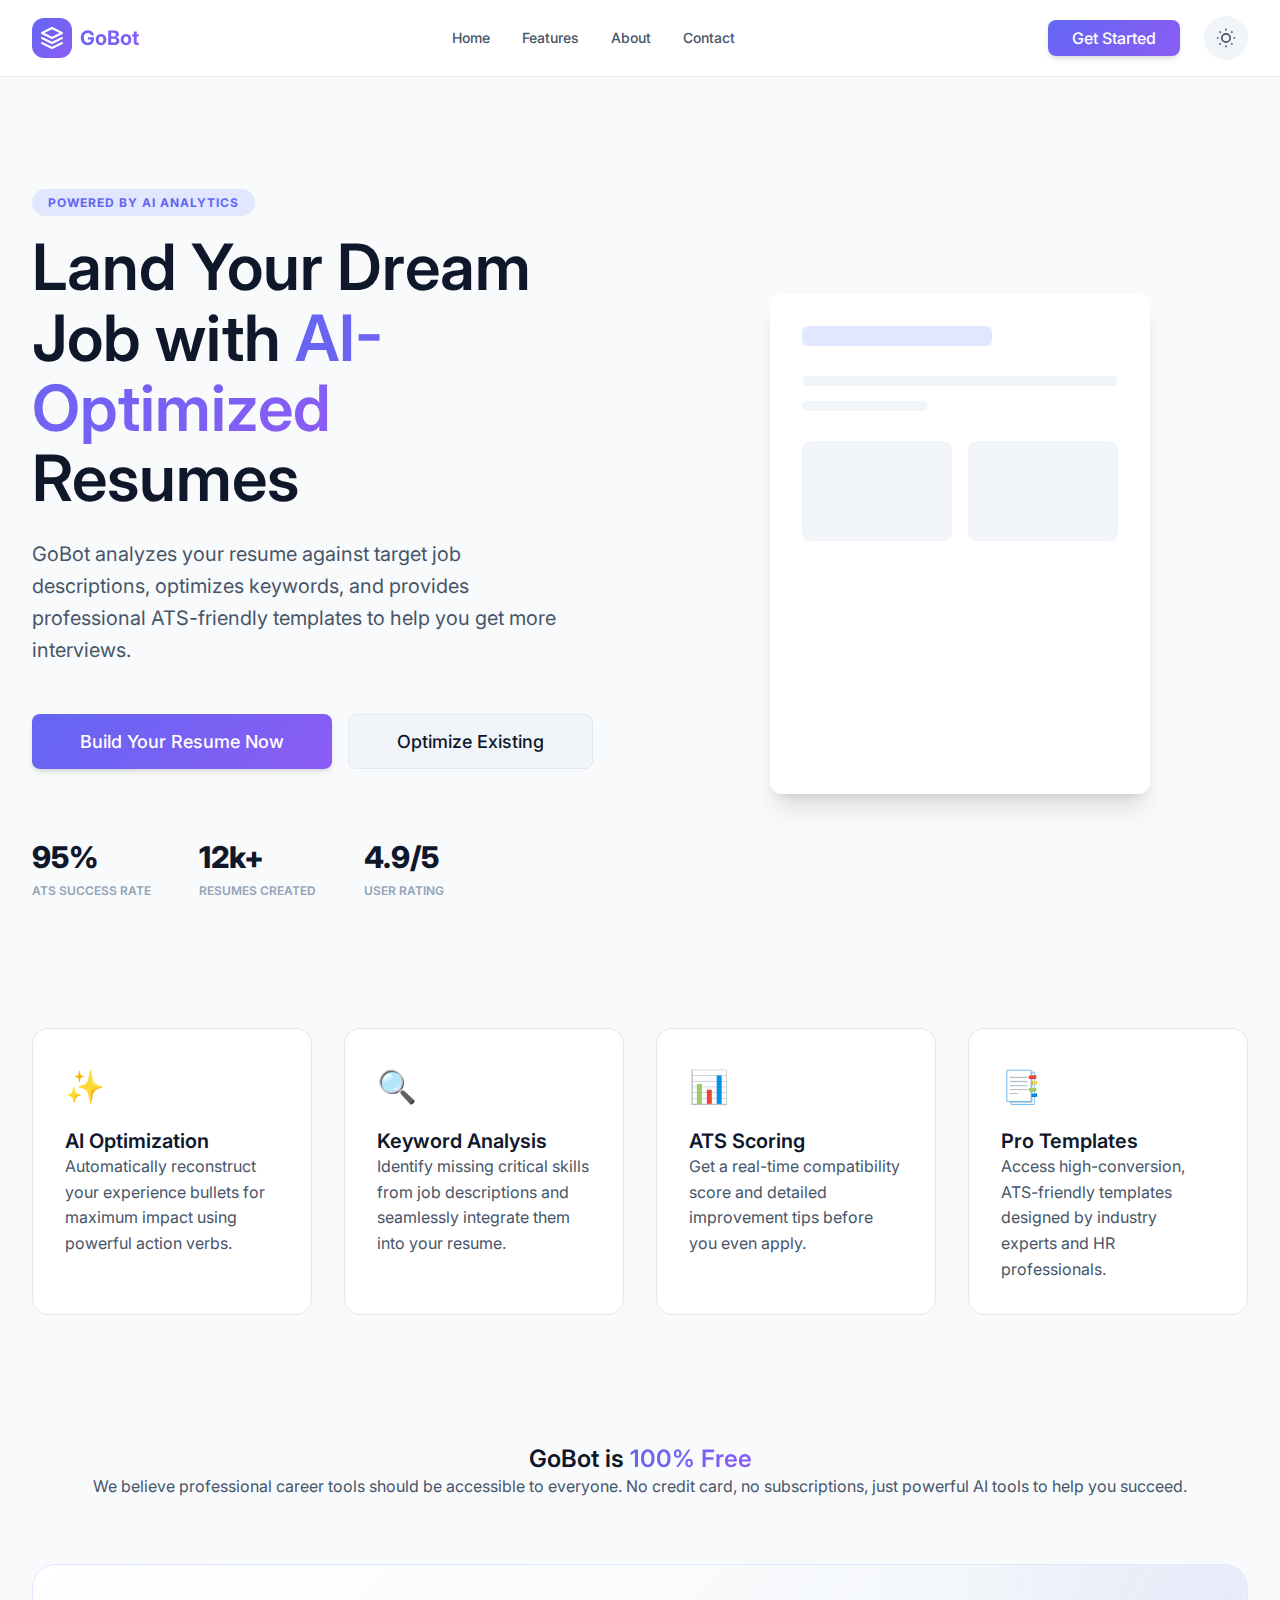
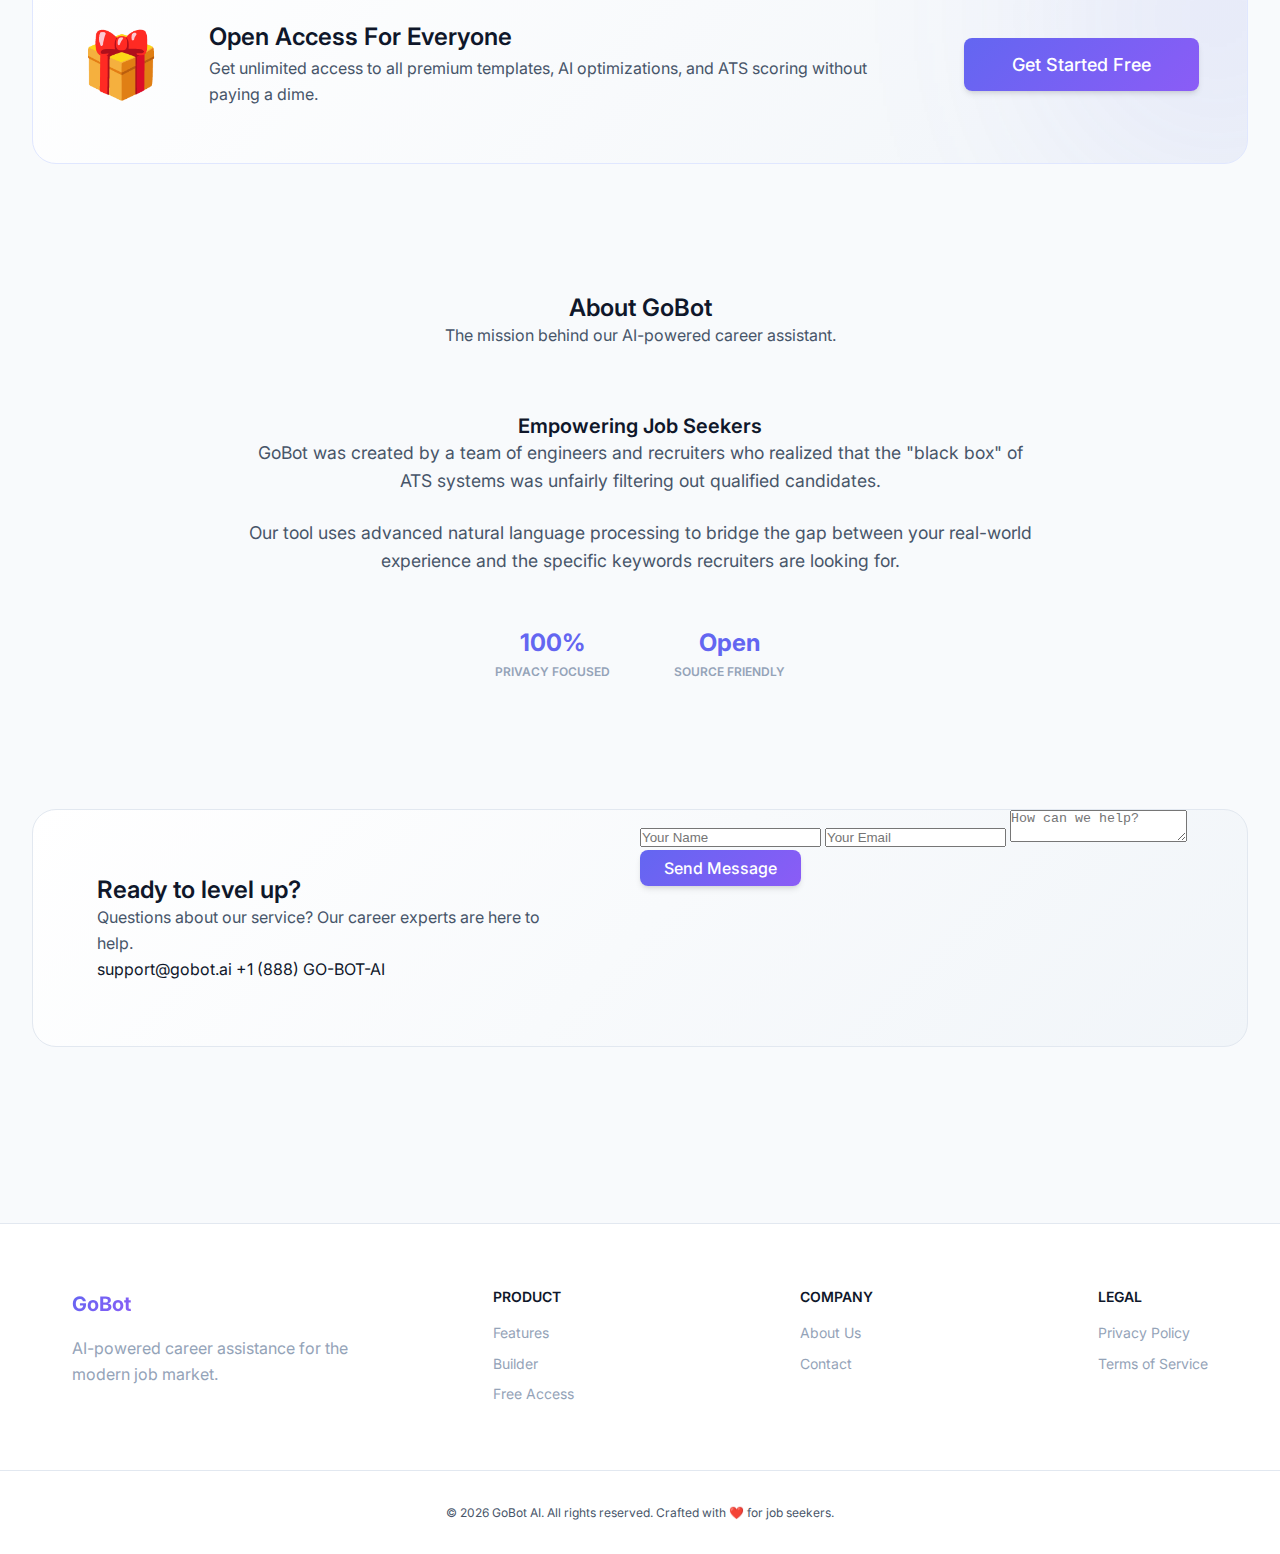
<file: index.html>
<!DOCTYPE html>
<html lang="en">

<head>
    <meta charset="UTF-8">
    <meta name="viewport" content="width=device-width, initial-scale=1.0">
    <meta name="description"
        content="GoBot - AI-powered resume optimizer that helps you create and optimize resumes for ATS compatibility">
    <title>GoBot - AI Resume Optimizer</title>
    <link rel="preconnect" href="https://fonts.googleapis.com">
    <link rel="preconnect" href="https://fonts.gstatic.com" crossorigin>
    <link href="https://fonts.googleapis.com/css2?family=Inter:wght@300;400;500;600;700;800&display=swap"
        rel="stylesheet">
    <link rel="stylesheet" href="css/styles.css">
    <link rel="stylesheet" href="css/components.css">
    <link rel="stylesheet" href="css/resume-preview.css">
</head>

<body>
    <!-- Header -->
    <header class="header">
        <div class="header-container">
            <div class="logo">
                <div class="logo-icon">
                    <svg viewBox="0 0 24 24" fill="none" xmlns="http://www.w3.org/2000/svg">
                        <path d="M12 2L2 7L12 12L22 7L12 2Z" stroke="currentColor" stroke-width="2"
                            stroke-linecap="round" stroke-linejoin="round" />
                        <path d="M2 17L12 22L22 17" stroke="currentColor" stroke-width="2" stroke-linecap="round"
                            stroke-linejoin="round" />
                        <path d="M2 12L12 17L22 12" stroke="currentColor" stroke-width="2" stroke-linecap="round"
                            stroke-linejoin="round" />
                    </svg>
                </div>
                <span class="logo-text">GoBot</span>
            </div>

            <nav class="nav-links">
                <a href="#home">Home</a>
                <a href="#features">Features</a>
                <a href="#about">About</a>
                <a href="#contact">Contact</a>
            </nav>
            <div class="header-right">
                <button class="btn btn-primary btn-sm" id="getStartedNav">Get Started</button>
                <button class="theme-toggle" id="themeToggle" aria-label="Toggle theme">
                    <svg class="sun-icon" viewBox="0 0 24 24" fill="none" stroke="currentColor" stroke-width="2">
                        <circle cx="12" cy="12" r="5" />
                        <path
                            d="M12 1v2M12 21v2M4.22 4.22l1.42 1.42M18.36 18.36l1.42 1.42M1 12h2M21 12h2M4.22 19.78l1.42-1.42M18.36 5.64l1.42-1.42" />
                    </svg>
                    <svg class="moon-icon" viewBox="0 0 24 24" fill="none" stroke="currentColor" stroke-width="2">
                        <path d="M21 12.79A9 9 0 1111.21 3 7 7 0 0021 12.79z" />
                    </svg>
                </button>
            </div>
        </div>
    </header>

    <!-- Main Content -->
    <main class="main-content">
        <!-- Landing Page -->
        <section id="landingPage" class="landing-section active">
            <!-- Hero -->
            <div class="hero" id="home">
                <div class="hero-content">
                    <span class="badge">Powered by AI Analytics</span>
                    <h1>Land Your Dream Job with <span class="text-gradient">AI-Optimized</span> Resumes</h1>
                    <p>GoBot analyzes your resume against target job descriptions, optimizes keywords, and provides
                        professional ATS-friendly templates to help you get more interviews.</p>
                    <div class="hero-actions">
                        <button class="btn btn-primary btn-large" id="heroStart">Build Your Resume Now</button>
                        <button class="btn btn-secondary btn-large" id="heroOptimize">Optimize Existing</button>
                    </div>
                    <div class="hero-stats">
                        <div class="stat-item">
                            <span class="stat-value">95%</span>
                            <span class="stat-label">ATS Success Rate</span>
                        </div>
                        <div class="stat-item">
                            <span class="stat-value">12k+</span>
                            <span class="stat-label">Resumes Created</span>
                        </div>
                        <div class="stat-item">
                            <span class="stat-value">4.9/5</span>
                            <span class="stat-label">User Rating</span>
                        </div>
                    </div>
                </div>
                <div class="hero-visual">
                    <div class="resume-card-preview floating">
                        <div class="preview-header"></div>
                        <div class="preview-line"></div>
                        <div class="preview-line short"></div>
                        <div class="preview-grid">
                            <div class="preview-block"></div>
                            <div class="preview-block"></div>
                        </div>
                    </div>
                </div>
            </div>

            <!-- Features -->
            <div class="features-grid" id="features">
                <div class="feature-card">
                    <div class="feature-icon">✨</div>
                    <h3>AI Optimization</h3>
                    <p>Automatically reconstruct your experience bullets for maximum impact using powerful action verbs.
                    </p>
                </div>
                <div class="feature-card">
                    <div class="feature-icon">🔍</div>
                    <h3>Keyword Analysis</h3>
                    <p>Identify missing critical skills from job descriptions and seamlessly integrate them into your
                        resume.</p>
                </div>
                <div class="feature-card">
                    <div class="feature-icon">📊</div>
                    <h3>ATS Scoring</h3>
                    <p>Get a real-time compatibility score and detailed improvement tips before you even apply.</p>
                </div>
                <div class="feature-card">
                    <div class="feature-icon">📑</div>
                    <h3>Pro Templates</h3>
                    <p>Access high-conversion, ATS-friendly templates designed by industry experts and HR professionals.
                    </p>
                </div>
            </div>

            <!-- Why it's Free -->
            <div class="pricing-section" id="pricing">
                <div class="section-header">
                    <h2>GoBot is <span class="text-gradient">100% Free</span></h2>
                    <p>We believe professional career tools should be accessible to everyone. No credit card, no
                        subscriptions, just powerful AI tools to help you succeed.</p>
                </div>
                <div class="free-banner">
                    <div class="banner-content">
                        <div class="banner-icon">🎁</div>
                        <div class="banner-text">
                            <h3>Open Access For Everyone</h3>
                            <p>Get unlimited access to all premium templates, AI optimizations, and ATS scoring without
                                paying a dime.</p>
                        </div>
                        <button class="btn btn-primary btn-large"
                            onclick="document.getElementById('getStartedNav').click()">Get Started Free</button>
                    </div>
                </div>
            </div>

            <!-- About Section -->
            <div class="about-section" id="about">
                <div class="section-header">
                    <h2>About GoBot</h2>
                    <p>The mission behind our AI-powered career assistant.</p>
                </div>
                <div class="about-grid">
                    <div class="about-text">
                        <h3>Empowering Job Seekers</h3>
                        <p>GoBot was created by a team of engineers and recruiters who realized that the "black box" of
                            ATS systems was unfairly filtering out qualified candidates.</p>
                        <p>Our tool uses advanced natural language processing to bridge the gap between your real-world
                            experience and the specific keywords recruiters are looking for.</p>
                        <div class="about-stats">
                            <div class="mini-stat">
                                <strong>100%</strong>
                                <span>Privacy Focused</span>
                            </div>
                            <div class="mini-stat">
                                <strong>Open</strong>
                                <span>Source Friendly</span>
                            </div>
                        </div>
                    </div>
                </div>
            </div>

            <!-- Contact -->
            <div class="contact-section" id="contact">
                <div class="contact-card">
                    <div class="contact-info">
                        <h2>Ready to level up?</h2>
                        <p>Questions about our service? Our career experts are here to help.</p>
                        <div class="contact-links">
                            <span>support@gobot.ai</span>
                            <span>+1 (888) GO-BOT-AI</span>
                        </div>
                    </div>
                    <form class="contact-form">
                        <input type="text" placeholder="Your Name">
                        <input type="email" placeholder="Your Email">
                        <textarea placeholder="How can we help?"></textarea>
                        <button class="btn btn-primary" type="button">Send Message</button>
                    </form>
                </div>
            </div>

            <!-- Privacy Section -->
            <div class="legal-section hidden" id="privacy">
                <div class="section-header">
                    <h2>Privacy Policy</h2>
                    <p>Your data security is our top priority.</p>
                </div>
                <div class="legal-content">
                    <p>At GoBot, we process your resume data solely for the purpose of optimization. We do not sell your
                        personal information to third parties.</p>
                    <ul>
                        <li>Data is processed client-side whenever possible.</li>
                        <li>Any data sent to our AI analysis is anonymized.</li>
                        <li>We do not store your resumes permanently.</li>
                    </ul>
                </div>
            </div>

            <!-- Terms Section -->
            <div class="legal-section hidden" id="terms">
                <div class="section-header">
                    <h2>Terms of Service</h2>
                    <p>Simple terms for a simple service.</p>
                </div>
                <div class="legal-content">
                    <p>By using GoBot, you agree to use the service for personal career development purposes only.</p>
                    <p>We provide the tool "as is" and do not guarantee specific interview or job outcomes.</p>
                </div>
            </div>
        </section>

        <!-- App Container -->
        <div id="appContainer" class="hidden">
            <div class="app-header">
                <button class="btn-back" id="backToHome">
                    <svg viewBox="0 0 24 24" fill="none" stroke="currentColor" stroke-width="2">
                        <path d="M19 12H5M12 19l-7-7 7-7" />
                    </svg>
                    Back to Website
                </button>
                <div class="app-mode-wrapper">
                    <div class="mode-switcher">
                        <button class="mode-btn active" data-mode="create">Create New</button>
                        <button class="mode-btn" data-mode="optimize">Optimize Existing</button>
                    </div>
                </div>
            </div>
            <!-- Create Mode -->
            <section id="createMode" class="mode-section active">
                <div class="section-header">
                    <h1>Create Your Perfect Resume</h1>
                    <p>Enter your details and let GoBot craft an ATS-optimized, professional resume tailored to your
                        target
                        job.</p>
                </div>

                <div class="two-column-layout">
                    <!-- Left Column: Form -->
                    <div class="form-column">
                        <!-- Personal Info -->
                        <div class="form-card">
                            <div class="card-header">
                                <h2>
                                    <svg viewBox="0 0 24 24" fill="none" stroke="currentColor" stroke-width="2">
                                        <path d="M20 21v-2a4 4 0 00-4-4H8a4 4 0 00-4 4v2" />
                                        <circle cx="12" cy="7" r="4" />
                                    </svg>
                                    Personal Information
                                </h2>
                            </div>
                            <div class="card-body">
                                <div class="form-grid">
                                    <div class="form-group">
                                        <label for="fullName">Full Name *</label>
                                        <input type="text" id="fullName" placeholder="John Doe" required>
                                    </div>
                                    <div class="form-group">
                                        <label for="email">Email *</label>
                                        <input type="email" id="email" placeholder="john@example.com" required>
                                    </div>
                                    <div class="form-group">
                                        <label for="phone">Phone</label>
                                        <input type="tel" id="phone" placeholder="+1 (555) 123-4567">
                                    </div>
                                    <div class="form-group">
                                        <label for="location">Location</label>
                                        <input type="text" id="location" placeholder="New York, NY">
                                    </div>
                                    <div class="form-group">
                                        <label for="linkedin">LinkedIn URL</label>
                                        <input type="url" id="linkedin" placeholder="linkedin.com/in/johndoe">
                                    </div>
                                    <div class="form-group">
                                        <label for="portfolio">Portfolio/Website</label>
                                        <input type="url" id="portfolio" placeholder="johndoe.com">
                                    </div>
                                </div>
                            </div>
                        </div>

                        <!-- Professional Summary -->
                        <div class="form-card">
                            <div class="card-header">
                                <h2>
                                    <svg viewBox="0 0 24 24" fill="none" stroke="currentColor" stroke-width="2">
                                        <path d="M14 2H6a2 2 0 00-2 2v16a2 2 0 002 2h12a2 2 0 002-2V8z" />
                                        <polyline points="14 2 14 8 20 8" />
                                        <line x1="16" y1="13" x2="8" y2="13" />
                                        <line x1="16" y1="17" x2="8" y2="17" />
                                    </svg>
                                    Professional Summary
                                </h2>
                            </div>
                            <div class="card-body">
                                <div class="form-group full-width">
                                    <label for="summary">Career Objective / Summary</label>
                                    <textarea id="summary" rows="4"
                                        placeholder="Brief overview of your professional background, key skills, and career goals..."></textarea>
                                    <span class="helper-text">Tip: Keep it 2-4 sentences focusing on your value
                                        proposition</span>
                                </div>
                            </div>
                        </div>

                        <!-- Work Experience -->
                        <div class="form-card">
                            <div class="card-header">
                                <h2>
                                    <svg viewBox="0 0 24 24" fill="none" stroke="currentColor" stroke-width="2">
                                        <rect x="2" y="7" width="20" height="14" rx="2" ry="2" />
                                        <path d="M16 21V5a2 2 0 00-2-2h-4a2 2 0 00-2 2v16" />
                                    </svg>
                                    Work Experience
                                </h2>
                                <button type="button" class="add-btn" id="addExperience">
                                    <svg viewBox="0 0 24 24" fill="none" stroke="currentColor" stroke-width="2">
                                        <path d="M12 5v14M5 12h14" />
                                    </svg>
                                    Add Experience
                                </button>
                            </div>
                            <div class="card-body" id="experienceList">
                                <!-- Experience entries will be added here -->
                            </div>
                        </div>

                        <!-- Education -->
                        <div class="form-card">
                            <div class="card-header">
                                <h2>
                                    <svg viewBox="0 0 24 24" fill="none" stroke="currentColor" stroke-width="2">
                                        <path d="M22 10v6M2 10l10-5 10 5-10 5z" />
                                        <path d="M6 12v5c3 3 9 3 12 0v-5" />
                                    </svg>
                                    Education
                                </h2>
                                <button type="button" class="add-btn" id="addEducation">
                                    <svg viewBox="0 0 24 24" fill="none" stroke="currentColor" stroke-width="2">
                                        <path d="M12 5v14M5 12h14" />
                                    </svg>
                                    Add Education
                                </button>
                            </div>
                            <div class="card-body" id="educationList">
                                <!-- Education entries will be added here -->
                            </div>
                        </div>

                        <!-- Skills -->
                        <div class="form-card">
                            <div class="card-header">
                                <h2>
                                    <svg viewBox="0 0 24 24" fill="none" stroke="currentColor" stroke-width="2">
                                        <polygon
                                            points="12 2 15.09 8.26 22 9.27 17 14.14 18.18 21.02 12 17.77 5.82 21.02 7 14.14 2 9.27 8.91 8.26 12 2" />
                                    </svg>
                                    Skills
                                </h2>
                            </div>
                            <div class="card-body">
                                <div class="form-group full-width">
                                    <label for="technicalSkills">Technical Skills</label>
                                    <input type="text" id="technicalSkills"
                                        placeholder="Python, JavaScript, React, SQL, AWS...">
                                    <span class="helper-text">Separate skills with commas</span>
                                </div>
                                <div class="form-group full-width">
                                    <label for="softSkills">Soft Skills</label>
                                    <input type="text" id="softSkills"
                                        placeholder="Leadership, Communication, Problem-solving...">
                                </div>
                                <div class="form-group full-width">
                                    <label for="tools">Tools & Technologies</label>
                                    <input type="text" id="tools" placeholder="Git, Docker, Jira, Figma...">
                                </div>
                            </div>
                        </div>

                        <!-- Projects -->
                        <div class="form-card">
                            <div class="card-header">
                                <h2>
                                    <svg viewBox="0 0 24 24" fill="none" stroke="currentColor" stroke-width="2">
                                        <path
                                            d="M22 19a2 2 0 01-2 2H4a2 2 0 01-2-2V5a2 2 0 012-2h5l2 3h9a2 2 0 012 2z" />
                                    </svg>
                                    Projects
                                </h2>
                                <button type="button" class="add-btn" id="addProject">
                                    <svg viewBox="0 0 24 24" fill="none" stroke="currentColor" stroke-width="2">
                                        <path d="M12 5v14M5 12h14" />
                                    </svg>
                                    Add Project
                                </button>
                            </div>
                            <div class="card-body" id="projectList">
                                <!-- Project entries will be added here -->
                            </div>
                        </div>

                        <!-- Certifications -->
                        <div class="form-card">
                            <div class="card-header">
                                <h2>
                                    <svg viewBox="0 0 24 24" fill="none" stroke="currentColor" stroke-width="2">
                                        <circle cx="12" cy="8" r="7" />
                                        <polyline points="8.21 13.89 7 23 12 20 17 23 15.79 13.88" />
                                    </svg>
                                    Certifications
                                </h2>
                                <button type="button" class="add-btn" id="addCertification">
                                    <svg viewBox="0 0 24 24" fill="none" stroke="currentColor" stroke-width="2">
                                        <path d="M12 5v14M5 12h14" />
                                    </svg>
                                    Add Certification
                                </button>
                            </div>
                            <div class="card-body" id="certificationList">
                                <!-- Certification entries will be added here -->
                            </div>
                        </div>

                        <!-- Job Description Target -->
                        <div class="form-card highlight-card">
                            <div class="card-header">
                                <h2>
                                    <svg viewBox="0 0 24 24" fill="none" stroke="currentColor" stroke-width="2">
                                        <circle cx="11" cy="11" r="8" />
                                        <path d="M21 21l-4.35-4.35" />
                                    </svg>
                                    Target Job Description
                                </h2>
                            </div>
                            <div class="card-body">
                                <div class="form-group full-width">
                                    <label for="jobDescription">Paste the job posting you're targeting</label>
                                    <textarea id="jobDescription" rows="8"
                                        placeholder="Paste the full job description here. GoBot will analyze it to tailor your resume with relevant keywords and optimize for ATS..."></textarea>
                                </div>
                                <div id="extractedKeywords" class="keywords-preview hidden">
                                    <h4>Detected Keywords</h4>
                                    <div class="keywords-list"></div>
                                </div>
                            </div>
                        </div>

                        <!-- Generate Button -->
                        <div class="action-buttons">
                            <button type="button" class="btn btn-primary btn-large" id="generateResume">
                                <svg viewBox="0 0 24 24" fill="none" stroke="currentColor" stroke-width="2">
                                    <polygon points="13 2 3 14 12 14 11 22 21 10 12 10 13 2" />
                                </svg>
                                Generate ATS-Optimized Resume
                            </button>
                        </div>
                    </div>

                    <!-- Right Column: Preview & Score -->
                    <div class="preview-column">
                        <div class="sticky-preview">
                            <!-- ATS Score Card -->
                            <div class="score-card" id="scoreCard">
                                <div class="score-header">
                                    <h3>ATS Compatibility Score</h3>
                                    <div class="score-circle">
                                        <svg viewBox="0 0 100 100">
                                            <circle class="score-bg" cx="50" cy="50" r="45" />
                                            <circle class="score-progress" cx="50" cy="50" r="45" id="scoreProgress" />
                                        </svg>
                                        <span class="score-value" id="scoreValue">--</span>
                                    </div>
                                </div>
                                <div class="score-breakdown" id="scoreBreakdown">
                                    <div class="score-item">
                                        <span class="label">Keywords Match</span>
                                        <div class="progress-bar">
                                            <div class="progress" id="keywordsProgress"></div>
                                        </div>
                                        <span class="value" id="keywordsValue">--%</span>
                                    </div>
                                    <div class="score-item">
                                        <span class="label">Format & Structure</span>
                                        <div class="progress-bar">
                                            <div class="progress" id="formatProgress"></div>
                                        </div>
                                        <span class="value" id="formatValue">--%</span>
                                    </div>
                                    <div class="score-item">
                                        <span class="label">Content Quality</span>
                                        <div class="progress-bar">
                                            <div class="progress" id="contentProgress"></div>
                                        </div>
                                        <span class="value" id="contentValue">--%</span>
                                    </div>
                                </div>
                                <div class="score-tips" id="scoreTips">
                                    <h4>Improvement Tips</h4>
                                    <ul id="tipsList"></ul>
                                </div>
                            </div>

                            <!-- Skill Suggestions -->
                            <div class="suggestions-card" id="suggestionsCard">
                                <h3>
                                    <svg viewBox="0 0 24 24" fill="none" stroke="currentColor" stroke-width="2">
                                        <path
                                            d="M9.663 17h4.673M12 3v1m6.364 1.636l-.707.707M21 12h-1M4 12H3m3.343-5.657l-.707-.707m2.828 9.9a5 5 0 117.072 0l-.548.547A3.374 3.374 0 0014 18.469V19a2 2 0 11-4 0v-.531c0-.895-.356-1.754-.988-2.386l-.548-.547z" />
                                    </svg>
                                    Suggested Skills to Add
                                </h3>
                                <div class="suggestions-list" id="suggestionsList">
                                    <p class="empty-state">Enter a job description to see skill suggestions</p>
                                </div>
                            </div>

                            <!-- Export Options -->
                            <div class="export-card" id="exportCard">
                                <h3>Export Resume</h3>
                                <div class="export-buttons">
                                    <button class="btn btn-export" id="exportPDF" disabled>
                                        <svg viewBox="0 0 24 24" fill="none" stroke="currentColor" stroke-width="2">
                                            <path d="M14 2H6a2 2 0 00-2 2v16a2 2 0 002 2h12a2 2 0 002-2V8z" />
                                            <polyline points="14 2 14 8 20 8" />
                                            <line x1="16" y1="13" x2="8" y2="13" />
                                            <line x1="16" y1="17" x2="8" y2="17" />
                                        </svg>
                                        Download PDF
                                    </button>
                                    <button class="btn btn-export" id="exportDOCX" disabled>
                                        <svg viewBox="0 0 24 24" fill="none" stroke="currentColor" stroke-width="2">
                                            <path d="M14 2H6a2 2 0 00-2 2v16a2 2 0 002 2h12a2 2 0 002-2V8z" />
                                            <polyline points="14 2 14 8 20 8" />
                                            <path d="M9 15l2 2 4-4" />
                                        </svg>
                                        Download DOCX
                                    </button>
                                </div>
                            </div>
                        </div>
                    </div>
                </div>
            </section>

            <!-- Optimize Mode -->
            <section id="optimizeMode" class="mode-section">
                <div class="section-header">
                    <h1>Optimize Your Existing Resume</h1>
                    <p>Paste your current resume and target job description. GoBot will analyze gaps and regenerate an
                        ATS-optimized version.</p>
                </div>

                <div class="two-column-layout">
                    <!-- Left Column: Input -->
                    <div class="form-column">
                        <!-- Resume Upload -->
                        <div class="form-card">
                            <div class="card-header">
                                <h2>
                                    <svg viewBox="0 0 24 24" fill="none" stroke="currentColor" stroke-width="2">
                                        <path d="M21 15v4a2 2 0 01-2 2H5a2 2 0 01-2-2v-4" />
                                        <polyline points="17 8 12 3 7 8" />
                                        <line x1="12" y1="3" x2="12" y2="15" />
                                    </svg>
                                    Upload Your Resume
                                </h2>
                            </div>
                            <div class="card-body">
                                <div class="file-upload-zone" id="fileUploadZone">
                                    <div class="upload-icon">
                                        <svg viewBox="0 0 24 24" fill="none" stroke="currentColor" stroke-width="2">
                                            <path d="M21 15v4a2 2 0 01-2 2H5a2 2 0 01-2-2v-4" />
                                            <polyline points="17 8 12 3 7 8" />
                                            <line x1="12" y1="3" x2="12" y2="15" />
                                        </svg>
                                    </div>
                                    <p class="upload-text">Drag & drop your resume here or</p>
                                    <label class="btn btn-secondary file-input-label">
                                        <input type="file" id="resumeFile" accept=".pdf,.docx,.doc,.txt" hidden>
                                        Browse Files
                                    </label>
                                    <p class="upload-hint">Supported formats: PDF, DOCX, DOC, TXT (Max 16MB)</p>
                                </div>
                                <div class="file-selected hidden" id="fileSelected">
                                    <div class="file-info">
                                        <svg viewBox="0 0 24 24" fill="none" stroke="currentColor" stroke-width="2">
                                            <path d="M14 2H6a2 2 0 00-2 2v16a2 2 0 002 2h12a2 2 0 002-2V8z" />
                                            <polyline points="14 2 14 8 20 8" />
                                        </svg>
                                        <span id="selectedFileName">resume.pdf</span>
                                    </div>
                                    <button type="button" class="btn btn-secondary" id="removeFile">
                                        <svg viewBox="0 0 24 24" fill="none" stroke="currentColor" stroke-width="2">
                                            <path d="M18 6L6 18M6 6l12 12" />
                                        </svg>
                                    </button>
                                </div>
                                <div class="upload-status hidden" id="uploadStatus">
                                    <div class="upload-progress">
                                        <div class="progress-bar file-progress" id="fileProgress"></div>
                                    </div>
                                    <p id="uploadStatusText">Uploading...</p>
                                </div>
                            </div>
                        </div>

                        <!-- Existing Resume (Text Option) -->
                        <div class="form-card">
                            <div class="card-header">
                                <h2>
                                    <svg viewBox="0 0 24 24" fill="none" stroke="currentColor" stroke-width="2">
                                        <path d="M14 2H6a2 2 0 00-2 2v16a2 2 0 002 2h12a2 2 0 002-2V8z" />
                                        <polyline points="14 2 14 8 20 8" />
                                    </svg>
                                    Or Paste Resume Text
                                </h2>
                                <span class="optional-label">Alternative to file upload</span>
                            </div>
                            <div class="card-body">
                                <div class="form-group full-width">
                                    <label for="existingResume">Paste your resume content</label>
                                    <textarea id="existingResume" rows="12"
                                        placeholder="Paste your entire current resume here if not uploading a file..."></textarea>
                                </div>
                            </div>
                        </div>

                        <!-- Target Job Description -->
                        <div class="form-card highlight-card">
                            <div class="card-header">
                                <h2>
                                    <svg viewBox="0 0 24 24" fill="none" stroke="currentColor" stroke-width="2">
                                        <circle cx="11" cy="11" r="8" />
                                        <path d="M21 21l-4.35-4.35" />
                                    </svg>
                                    Target Job Description
                                </h2>
                            </div>
                            <div class="card-body">
                                <div class="form-group full-width">
                                    <label for="targetJobDescription">Paste the job posting</label>
                                    <textarea id="targetJobDescription" rows="10"
                                        placeholder="Paste the full job description you're applying for..."></textarea>
                                </div>
                                <div id="optimizeKeywords" class="keywords-preview hidden">
                                    <h4>Detected Keywords</h4>
                                    <div class="keywords-list"></div>
                                </div>
                            </div>
                        </div>

                        <!-- Optimize Button -->
                        <div class="action-buttons">
                            <button type="button" class="btn btn-primary btn-large" id="optimizeResume">
                                <svg viewBox="0 0 24 24" fill="none" stroke="currentColor" stroke-width="2">
                                    <path
                                        d="M4 4v5h.582m15.356 2A8.001 8.001 0 004.582 9m0 0H9m11 11v-5h-.581m0 0a8.003 8.003 0 01-15.357-2m15.357 2H15" />
                                </svg>
                                Optimize Resume
                            </button>
                            <button type="button" class="btn btn-secondary btn-large" id="regenerateResume" disabled>
                                <svg viewBox="0 0 24 24" fill="none" stroke="currentColor" stroke-width="2">
                                    <path d="M1 4v6h6M23 20v-6h-6" />
                                    <path d="M20.49 9A9 9 0 005.64 5.64L1 10m22 4l-4.64 4.36A9 9 0 013.51 15" />
                                </svg>
                                Regenerate (New Version)
                            </button>
                        </div>
                    </div>

                    <!-- Right Column: Results -->
                    <div class="preview-column">
                        <div class="sticky-preview">
                            <!-- Analysis Results -->
                            <div class="analysis-card" id="analysisCard">
                                <h3>
                                    <svg viewBox="0 0 24 24" fill="none" stroke="currentColor" stroke-width="2">
                                        <path d="M21.21 15.89A10 10 0 118 2.83" />
                                        <path d="M22 12A10 10 0 0012 2v10z" />
                                    </svg>
                                    Resume Analysis
                                </h3>
                                <div class="analysis-scores">
                                    <div class="analysis-item">
                                        <div class="analysis-label">Before Optimization</div>
                                        <div class="analysis-score" id="beforeScore">--</div>
                                    </div>
                                    <div class="analysis-arrow">
                                        <svg viewBox="0 0 24 24" fill="none" stroke="currentColor" stroke-width="2">
                                            <path d="M5 12h14M12 5l7 7-7 7" />
                                        </svg>
                                    </div>
                                    <div class="analysis-item improved">
                                        <div class="analysis-label">After Optimization</div>
                                        <div class="analysis-score" id="afterScore">--</div>
                                    </div>
                                </div>
                            </div>

                            <!-- Changes Highlight -->
                            <div class="changes-card" id="changesCard">
                                <h3>
                                    <svg viewBox="0 0 24 24" fill="none" stroke="currentColor" stroke-width="2">
                                        <path d="M11 4H4a2 2 0 00-2 2v14a2 2 0 002 2h14a2 2 0 002-2v-7" />
                                        <path d="M18.5 2.5a2.121 2.121 0 013 3L12 15l-4 1 1-4 9.5-9.5z" />
                                    </svg>
                                    Changes Made
                                </h3>
                                <div class="changes-list" id="changesList">
                                    <p class="empty-state">Click "Optimize Resume" to see changes</p>
                                </div>
                            </div>

                            <!-- Missing Skills -->
                            <div class="missing-skills-card" id="missingSkillsCard">
                                <h3>
                                    <svg viewBox="0 0 24 24" fill="none" stroke="currentColor" stroke-width="2">
                                        <path
                                            d="M12 9v2m0 4h.01m-6.938 4h13.856c1.54 0 2.502-1.667 1.732-3L13.732 4c-.77-1.333-2.694-1.333-3.464 0L3.34 16c-.77 1.333.192 3 1.732 3z" />
                                    </svg>
                                    Missing Keywords
                                </h3>
                                <div class="missing-list" id="missingList">
                                    <p class="empty-state">Analysis will appear here</p>
                                </div>
                            </div>

                            <!-- Export Options -->
                            <div class="export-card">
                                <h3>Export Optimized Resume</h3>
                                <div class="export-buttons">
                                    <button class="btn btn-export" id="exportOptimizedPDF" disabled>
                                        <svg viewBox="0 0 24 24" fill="none" stroke="currentColor" stroke-width="2">
                                            <path d="M14 2H6a2 2 0 00-2 2v16a2 2 0 002 2h12a2 2 0 002-2V8z" />
                                            <polyline points="14 2 14 8 20 8" />
                                        </svg>
                                        Download PDF
                                    </button>
                                    <button class="btn btn-export" id="exportOptimizedDOCX" disabled>
                                        <svg viewBox="0 0 24 24" fill="none" stroke="currentColor" stroke-width="2">
                                            <path d="M14 2H6a2 2 0 00-2 2v16a2 2 0 002 2h12a2 2 0 002-2V8z" />
                                            <polyline points="14 2 14 8 20 8" />
                                        </svg>
                                        Download DOCX
                                    </button>
                                </div>
                            </div>
                        </div>
                    </div>
                </div>
            </section>
        </div>

        <!-- Resume Preview Modal -->
        <div class="modal" id="previewModal">
            <div class="modal-backdrop"></div>
            <div class="modal-content">
                <div class="modal-header">
                    <h2>Resume Preview</h2>
                    <div class="modal-actions">
                        <div class="template-selector">
                            <label for="templateSelect">Template:</label>
                            <select id="templateSelect" class="form-select">
                                <option value="modern">Modern Professional</option>
                                <option value="professional">Executive Elite</option>
                                <option value="ats">ATS Standard</option>
                                <option value="modern_ats">Modern ATS (Clean)</option>
                                <option value="executive_ats">Executive ATS (Formal)</option>
                                <option value="harvard">Harvard (Traditional)</option>
                                <option value="google">Google (Tech Focus)</option>
                                <option value="mckinsey">McKinsey (Consulting)</option>
                                <option value="goldman_sachs">Goldman (Elite Sparse)</option>
                                <option value="ivy_league">Ivy League (Premium)</option>
                                <option value="minimal">Minimalist Clean</option>
                            </select>
                        </div>
                        <button class="btn btn-secondary" id="toggleCustomizer" title="Customize Theme">
                            <svg viewBox="0 0 24 24" fill="none" stroke="currentColor" stroke-width="2">
                                <path d="M12 2.69l5.66 5.66a8 8 0 11-11.31 0z" />
                            </svg>
                            Design
                        </button>
                        <button class="btn btn-secondary" id="editSections">
                            <svg viewBox="0 0 24 24" fill="none" stroke="currentColor" stroke-width="2">
                                <path d="M11 4H4a2 2 0 00-2 2v14a2 2 0 002 2h14a2 2 0 002-2v-7" />
                                <path d="M18.5 2.5a2.121 2.121 0 013 3L12 15l-4 1 1-4 9.5-9.5z" />
                            </svg>
                            Edit
                        </button>
                        <button class="modal-close" id="closePreview">
                            <svg viewBox="0 0 24 24" fill="none" stroke="currentColor" stroke-width="2">
                                <path d="M18 6L6 18M6 6l12 12" />
                            </svg>
                        </button>
                    </div>
                </div>
                <div class="modal-body">
                    <!-- Customization Panel -->
                    <div class="customization-panel" id="customizationPanel">
                        <div class="customizer-group">
                            <label>Accent Color</label>
                            <div class="color-presets">
                                <button class="color-preset" style="background: #7c3aed" data-color="#7c3aed"></button>
                                <button class="color-preset" style="background: #2563eb" data-color="#2563eb"></button>
                                <button class="color-preset" style="background: #10b981" data-color="#10b981"></button>
                                <button class="color-preset" style="background: #f59e0b" data-color="#f59e0b"></button>
                                <button class="color-preset" style="background: #ef4444" data-color="#ef4444"></button>
                                <input type="color" id="customColor" value="#7c3aed">
                            </div>
                        </div>
                        <div class="customizer-group">
                            <label>Font Style</label>
                            <select id="fontSelect">
                                <option value="'Inter', sans-serif">Modern (Inter)</option>
                                <option value="'Georgia', serif">Classic (Georgia)</option>
                                <option value="'Roboto', sans-serif">Clean (Roboto)</option>
                                <option value="'Times New Roman', serif">Formal (Times)</option>
                            </select>
                        </div>
                    </div>
                    <div class="resume-preview-container" id="resumePreviewContainer">
                        <!-- Resume preview will be rendered here -->
                    </div>
                </div>
                <div class="modal-footer">
                    <button class="btn btn-export" id="modalExportPDF">
                        <svg viewBox="0 0 24 24" fill="none" stroke="currentColor" stroke-width="2">
                            <path d="M14 2H6a2 2 0 00-2 2v16a2 2 0 002 2h12a2 2 0 002-2V8z" />
                            <polyline points="14 2 14 8 20 8" />
                        </svg>
                        Export PDF
                    </button>
                    <button class="btn btn-export" id="modalExportDOCX">
                        <svg viewBox="0 0 24 24" fill="none" stroke="currentColor" stroke-width="2">
                            <path d="M14 2H6a2 2 0 00-2 2v16a2 2 0 002 2h12a2 2 0 002-2V8z" />
                            <polyline points="14 2 14 8 20 8" />
                        </svg>
                        Export DOCX
                    </button>
                </div>
            </div>
        </div>

        <!-- Section Editor Modal -->
        <div class="modal" id="editorModal">
            <div class="modal-backdrop"></div>
            <div class="modal-content editor-modal">
                <div class="modal-header">
                    <h2>Edit Resume Sections</h2>
                    <button class="modal-close" id="closeEditor">
                        <svg viewBox="0 0 24 24" fill="none" stroke="currentColor" stroke-width="2">
                            <path d="M18 6L6 18M6 6l12 12" />
                        </svg>
                    </button>
                </div>
                <div class="modal-body">
                    <div class="editor-tabs">
                        <button class="tab-btn active" data-tab="summary">Summary</button>
                        <button class="tab-btn" data-tab="experience">Experience</button>
                        <button class="tab-btn" data-tab="education">Education</button>
                        <button class="tab-btn" data-tab="skills">Skills</button>
                        <button class="tab-btn" data-tab="projects">Projects</button>
                    </div>
                    <div class="editor-content">
                        <div class="tab-content active" id="tab-summary">
                            <textarea id="editSummary" rows="6"
                                placeholder="Edit your professional summary..."></textarea>
                        </div>
                        <div class="tab-content" id="tab-experience">
                            <div id="editExperienceList"></div>
                        </div>
                        <div class="tab-content" id="tab-education">
                            <div id="editEducationList"></div>
                        </div>
                        <div class="tab-content" id="tab-skills">
                            <div class="form-group">
                                <label>Technical Skills</label>
                                <input type="text" id="editTechnicalSkills">
                            </div>
                            <div class="form-group">
                                <label>Soft Skills</label>
                                <input type="text" id="editSoftSkills">
                            </div>
                            <div class="form-group">
                                <label>Tools & Technologies</label>
                                <input type="text" id="editTools">
                            </div>
                        </div>
                        <div class="tab-content" id="tab-projects">
                            <div id="editProjectList"></div>
                        </div>
                    </div>
                </div>
                <div class="modal-footer">
                    <button class="btn btn-secondary" id="cancelEdit">Cancel</button>
                    <button class="btn btn-primary" id="saveEdit">Save Changes</button>
                </div>
            </div>
        </div>
    </main>

    <!-- Footer -->
    <footer class="footer">
        <div class="footer-container">
            <div class="footer-info">
                <div class="logo">
                    <span class="logo-text">GoBot</span>
                </div>
                <p>AI-powered career assistance for the modern job market.</p>
            </div>
            <div class="footer-links">
                <div class="link-group">
                    <h4>Product</h4>
                    <a href="#features">Features</a>
                    <a href="#" id="viewApp">Builder</a>
                    <a href="#pricing">Free Access</a>
                </div>
                <div class="link-group">
                    <h4>Company</h4>
                    <a href="#about">About Us</a>
                    <a href="#contact">Contact</a>
                </div>
                <div class="link-group">
                    <h4>Legal</h4>
                    <a href="#" id="viewPrivacy">Privacy Policy</a>
                    <a href="#" id="viewTerms">Terms of Service</a>
                </div>
            </div>
        </div>
        <div class="footer-bottom">
            <p>&copy; 2026 GoBot AI. All rights reserved. Crafted with ❤️ for job seekers.</p>
        </div>
    </footer>

    <!-- Loading Overlay -->
    <div class="loading-overlay" id="loadingOverlay">
        <div class="loading-spinner">
            <div class="spinner"></div>
            <p>Generating your optimized resume...</p>
        </div>
    </div>

    <!-- Toast Notifications -->
    <div class="toast-container" id="toastContainer"></div>

    <!-- Scripts -->
    <script src="js/utils/keywordExtractor.js"></script>
    <script src="js/utils/templates.js"></script>
    <script src="js/utils/atsScoring.js"></script>
    <script src="js/utils/resumeGenerator.js"></script>
    <script src="js/utils/resumeOptimizer.js"></script>
    <script src="js/utils/exportPDF.js"></script>
    <script src="js/utils/exportDOCX.js"></script>
    <script src="js/utils/api.js"></script>
    <script src="js/components/formHandlers.js"></script>
    <script src="js/components/previewRenderer.js"></script>
    <script src="js/components/fileUpload.js"></script>
    <script src="js/app.js"></script>
</body>

</html>
</file>
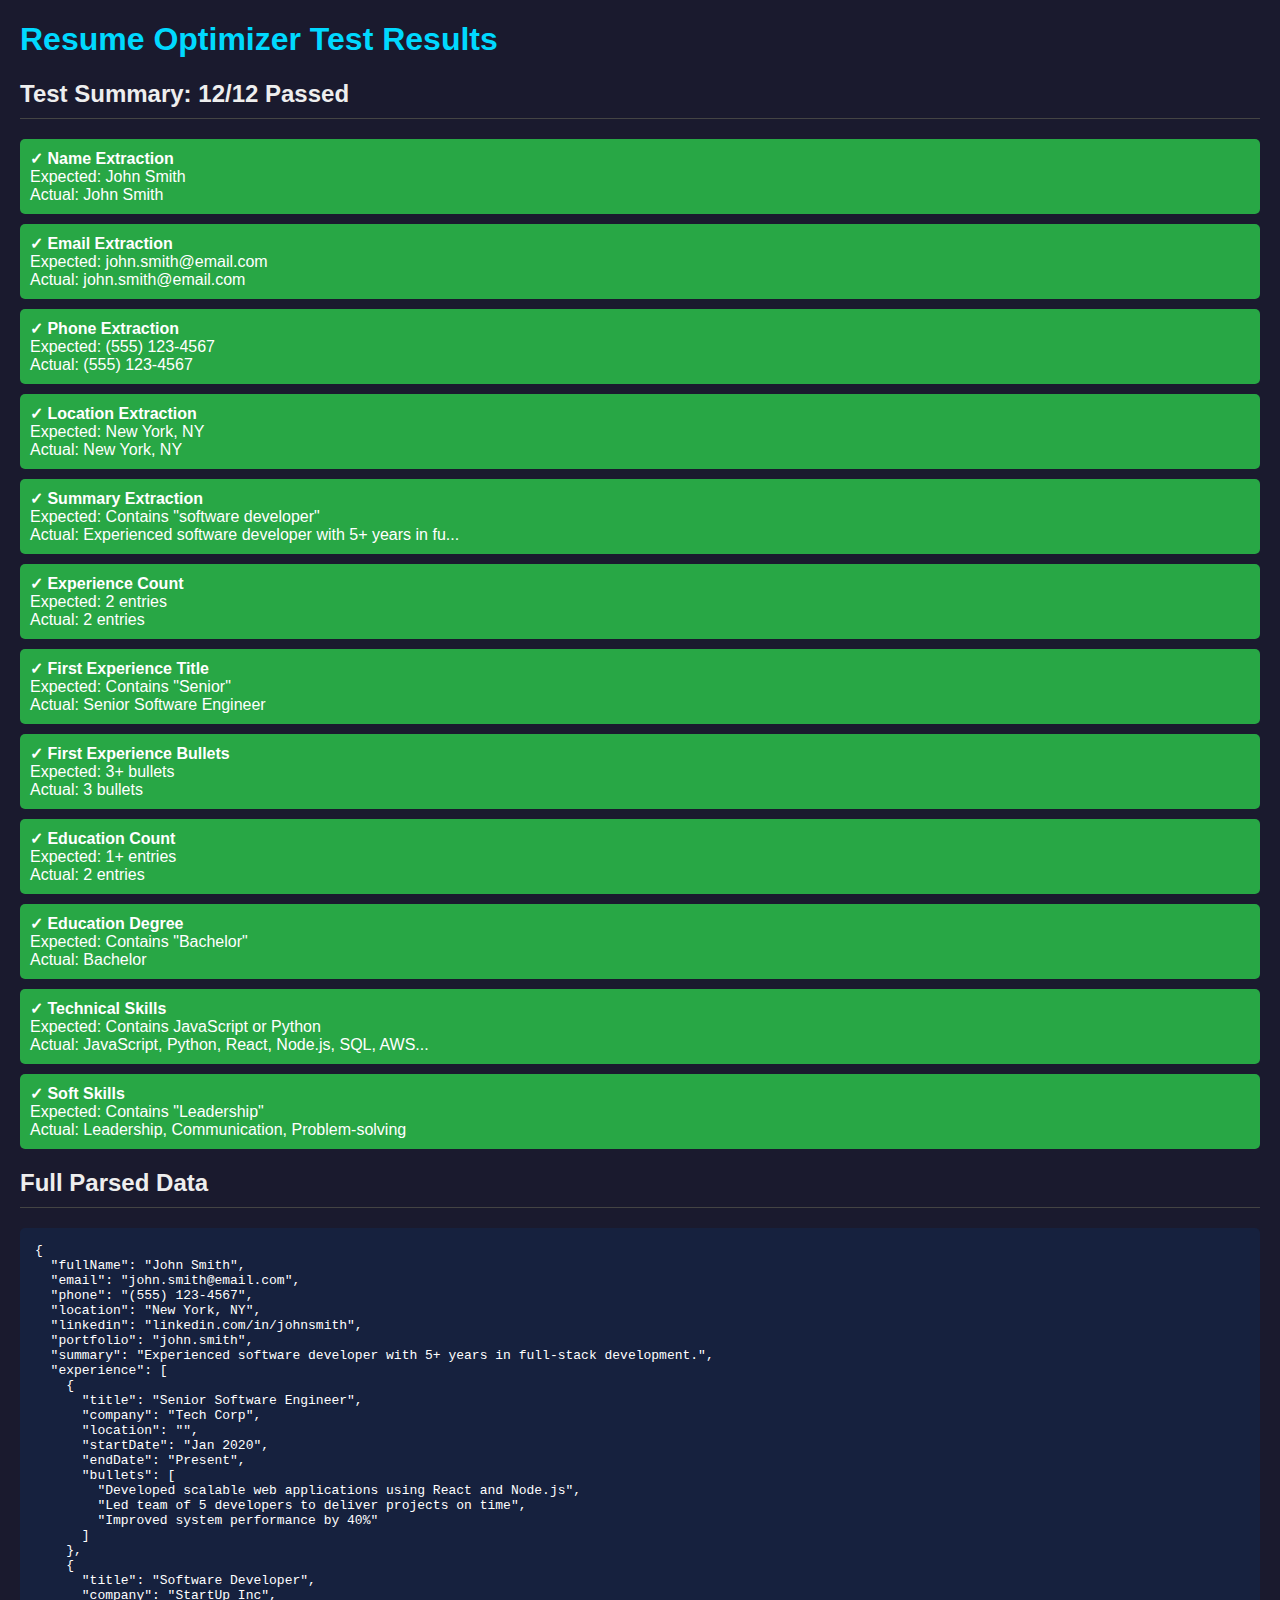
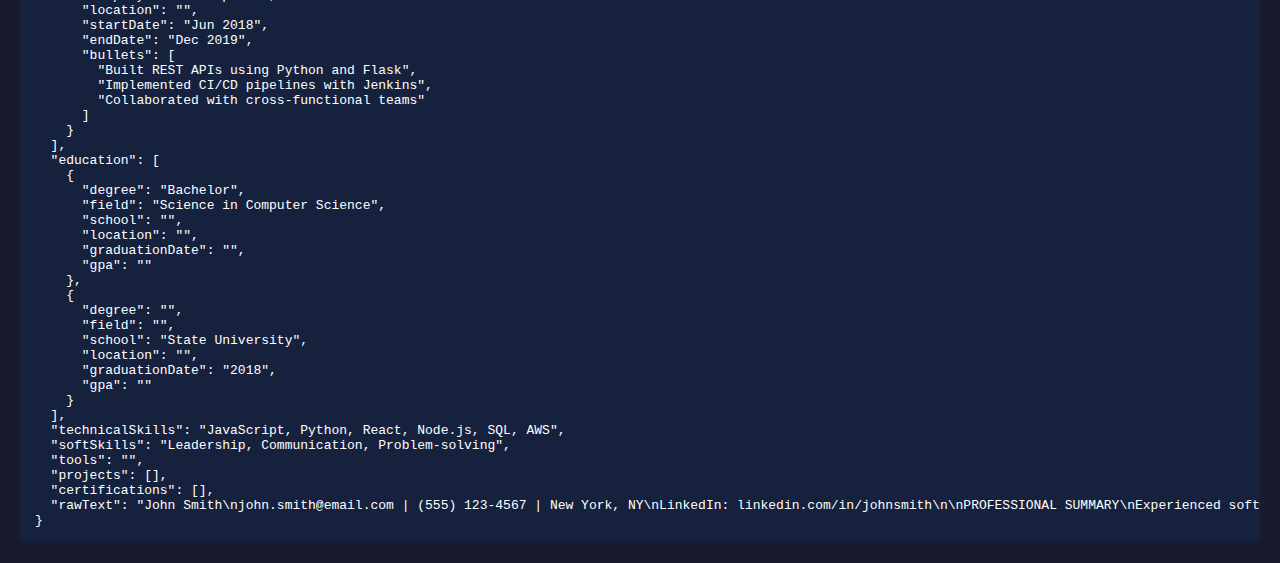
<file: test_parser.html>
<!DOCTYPE html>
<html lang="en">

<head>
    <meta charset="UTF-8">
    <meta name="viewport" content="width=device-width, initial-scale=1.0">
    <title>Resume Parser Test</title>
    <style>
        body {
            font-family: Arial, sans-serif;
            margin: 20px;
            background: #1a1a2e;
            color: #fff;
        }

        .test-result {
            margin: 10px 0;
            padding: 10px;
            border-radius: 5px;
        }

        .pass {
            background: #28a745;
        }

        .fail {
            background: #dc3545;
        }

        pre {
            background: #16213e;
            padding: 15px;
            border-radius: 5px;
            overflow-x: auto;
        }

        h1 {
            color: #00d9ff;
        }

        h2 {
            color: #eee;
            border-bottom: 1px solid #444;
            padding-bottom: 10px;
        }
    </style>
</head>

<body>
    <h1>Resume Optimizer Test Results</h1>
    <div id="results"></div>

    <script src="js/utils/keywordExtractor.js"></script>
    <script src="js/utils/atsScoring.js"></script>
    <script src="js/utils/resumeOptimizer.js"></script>
    <script>
        const sampleResume = `John Smith
john.smith@email.com | (555) 123-4567 | New York, NY
LinkedIn: linkedin.com/in/johnsmith

PROFESSIONAL SUMMARY
Experienced software developer with 5+ years in full-stack development.

EXPERIENCE
Senior Software Engineer | Tech Corp | Jan 2020 - Present
• Developed scalable web applications using React and Node.js
• Led team of 5 developers to deliver projects on time
• Improved system performance by 40%

Software Developer | StartUp Inc | Jun 2018 - Dec 2019
• Built REST APIs using Python and Flask
• Implemented CI/CD pipelines with Jenkins
• Collaborated with cross-functional teams

EDUCATION
Bachelor of Science in Computer Science
State University | 2018

SKILLS
Technical: JavaScript, Python, React, Node.js, SQL, AWS
Soft Skills: Leadership, Communication, Problem-solving`;

        function runTests() {
            const results = [];

            // Test parsing
            const parsed = ResumeOptimizer.parseResumeText(sampleResume);

            // Test 1: Name extraction
            results.push({
                name: 'Name Extraction',
                pass: parsed.fullName.includes('John') && parsed.fullName.includes('Smith'),
                expected: 'John Smith',
                actual: parsed.fullName || '(empty)'
            });

            // Test 2: Email extraction
            results.push({
                name: 'Email Extraction',
                pass: parsed.email === 'john.smith@email.com',
                expected: 'john.smith@email.com',
                actual: parsed.email || '(empty)'
            });

            // Test 3: Phone extraction
            results.push({
                name: 'Phone Extraction',
                pass: parsed.phone && parsed.phone.includes('555'),
                expected: '(555) 123-4567',
                actual: parsed.phone || '(empty)'
            });

            // Test 4: Location extraction
            results.push({
                name: 'Location Extraction',
                pass: parsed.location && parsed.location.includes('New York'),
                expected: 'New York, NY',
                actual: parsed.location || '(empty)'
            });

            // Test 5: Summary extraction
            results.push({
                name: 'Summary Extraction',
                pass: parsed.summary && parsed.summary.includes('software developer'),
                expected: 'Contains "software developer"',
                actual: parsed.summary ? parsed.summary.substring(0, 50) + '...' : '(empty)'
            });

            // Test 6: Experience count
            results.push({
                name: 'Experience Count',
                pass: parsed.experience.length === 2,
                expected: '2 entries',
                actual: `${parsed.experience.length} entries`
            });

            // Test 7: First experience title
            results.push({
                name: 'First Experience Title',
                pass: parsed.experience[0] && parsed.experience[0].title.includes('Senior'),
                expected: 'Contains "Senior"',
                actual: parsed.experience[0]?.title || '(empty)'
            });

            // Test 8: First experience bullets
            results.push({
                name: 'First Experience Bullets',
                pass: parsed.experience[0]?.bullets?.length >= 3,
                expected: '3+ bullets',
                actual: `${parsed.experience[0]?.bullets?.length || 0} bullets`
            });

            // Test 9: Education count
            results.push({
                name: 'Education Count',
                pass: parsed.education.length >= 1,
                expected: '1+ entries',
                actual: `${parsed.education.length} entries`
            });

            // Test 10: Education degree
            results.push({
                name: 'Education Degree',
                pass: parsed.education[0]?.degree && parsed.education[0].degree.includes('Bachelor'),
                expected: 'Contains "Bachelor"',
                actual: parsed.education[0]?.degree || '(empty)'
            });

            // Test 11: Technical Skills
            results.push({
                name: 'Technical Skills',
                pass: parsed.technicalSkills &&
                    (parsed.technicalSkills.includes('JavaScript') ||
                        parsed.technicalSkills.includes('Python')),
                expected: 'Contains JavaScript or Python',
                actual: parsed.technicalSkills ? parsed.technicalSkills.substring(0, 60) + '...' : '(empty)'
            });

            // Test 12: Soft Skills
            results.push({
                name: 'Soft Skills',
                pass: parsed.softSkills && parsed.softSkills.includes('Leadership'),
                expected: 'Contains "Leadership"',
                actual: parsed.softSkills || '(empty)'
            });

            // Render results
            const container = document.getElementById('results');

            let passCount = results.filter(r => r.pass).length;
            container.innerHTML = `
                <h2>Test Summary: ${passCount}/${results.length} Passed</h2>
                ${results.map(r => `
                    <div class="test-result ${r.pass ? 'pass' : 'fail'}">
                        <strong>${r.pass ? '✓' : '✗'} ${r.name}</strong><br>
                        Expected: ${r.expected}<br>
                        Actual: ${r.actual}
                    </div>
                `).join('')}
                
                <h2>Full Parsed Data</h2>
                <pre>${JSON.stringify(parsed, null, 2)}</pre>
            `;
        }

        // Run on load
        runTests();
    </script>
</body>

</html>
</file>
<file: css/styles.css>
/* =====================================================
   GoBot - AI Resume Optimizer
   Design System & Global Styles
   ===================================================== */

/* CSS Variables */
:root {
    /* Colors - Light Theme */
    --color-primary: #6366f1;
    --color-primary-hover: #4f46e5;
    --color-primary-light: #e0e7ff;
    --color-secondary: #8b5cf6;
    --color-accent: #06b6d4;
    --color-success: #10b981;
    --color-warning: #f59e0b;
    --color-error: #ef4444;

    /* Background Colors */
    --bg-primary: #ffffff;
    --bg-secondary: #f8fafc;
    --bg-tertiary: #f1f5f9;
    --bg-card: #ffffff;
    --bg-overlay: rgba(15, 23, 42, 0.5);

    /* Text Colors */
    --text-primary: #0f172a;
    --text-secondary: #475569;
    --text-tertiary: #94a3b8;
    --text-inverse: #ffffff;

    /* Border Colors */
    --border-light: #e2e8f0;
    --border-medium: #cbd5e1;
    --border-focus: #6366f1;

    /* Shadows */
    --shadow-sm: 0 1px 2px 0 rgba(0, 0, 0, 0.05);
    --shadow-md: 0 4px 6px -1px rgba(0, 0, 0, 0.1), 0 2px 4px -2px rgba(0, 0, 0, 0.1);
    --shadow-lg: 0 10px 15px -3px rgba(0, 0, 0, 0.1), 0 4px 6px -4px rgba(0, 0, 0, 0.1);
    --shadow-xl: 0 20px 25px -5px rgba(0, 0, 0, 0.1), 0 8px 10px -6px rgba(0, 0, 0, 0.1);
    --shadow-glow: 0 0 20px rgba(99, 102, 241, 0.3);

    /* Spacing */
    --space-xs: 0.25rem;
    --space-sm: 0.5rem;
    --space-md: 1rem;
    --space-lg: 1.5rem;
    --space-xl: 2rem;
    --space-2xl: 3rem;
    --space-3xl: 4rem;

    /* Border Radius */
    --radius-sm: 0.375rem;
    --radius-md: 0.5rem;
    --radius-lg: 0.75rem;
    --radius-xl: 1rem;
    --radius-2xl: 1.5rem;
    --radius-full: 9999px;

    /* Typography */
    --font-family: 'Inter', -apple-system, BlinkMacSystemFont, 'Segoe UI', Roboto, sans-serif;
    --font-size-xs: 0.75rem;
    --font-size-sm: 0.875rem;
    --font-size-base: 1rem;
    --font-size-lg: 1.125rem;
    --font-size-xl: 1.25rem;
    --font-size-2xl: 1.5rem;
    --font-size-3xl: 1.875rem;
    --font-size-4xl: 2.25rem;

    /* Transitions */
    --transition-fast: 150ms ease;
    --transition-base: 250ms ease;
    --transition-slow: 350ms ease;

    /* Z-index */
    --z-dropdown: 100;
    --z-sticky: 200;
    --z-modal: 300;
    --z-toast: 400;
}

/* Dark Theme */
[data-theme="dark"] {
    --color-primary: #818cf8;
    --color-primary-hover: #a5b4fc;
    --color-primary-light: #312e81;
    --color-secondary: #a78bfa;
    --color-accent: #22d3ee;

    --bg-primary: #0f172a;
    --bg-secondary: #1e293b;
    --bg-tertiary: #334155;
    --bg-card: #1e293b;
    --bg-overlay: rgba(0, 0, 0, 0.7);

    --text-primary: #f1f5f9;
    --text-secondary: #cbd5e1;
    --text-tertiary: #64748b;
    --text-inverse: #0f172a;

    --border-light: #334155;
    --border-medium: #475569;
    --border-focus: #818cf8;

    --shadow-sm: 0 1px 2px 0 rgba(0, 0, 0, 0.3);
    --shadow-md: 0 4px 6px -1px rgba(0, 0, 0, 0.4), 0 2px 4px -2px rgba(0, 0, 0, 0.3);
    --shadow-lg: 0 10px 15px -3px rgba(0, 0, 0, 0.4), 0 4px 6px -4px rgba(0, 0, 0, 0.3);
    --shadow-xl: 0 20px 25px -5px rgba(0, 0, 0, 0.5), 0 8px 10px -6px rgba(0, 0, 0, 0.4);
    --shadow-glow: 0 0 30px rgba(129, 140, 248, 0.4);
}

/* Reset & Base Styles */
*,
*::before,
*::after {
    box-sizing: border-box;
    margin: 0;
    padding: 0;
}

html {
    scroll-behavior: smooth;
}

body {
    font-family: var(--font-family);
    font-size: var(--font-size-base);
    line-height: 1.6;
    color: var(--text-primary);
    background: var(--bg-secondary);
    min-height: 100vh;
    -webkit-font-smoothing: antialiased;
    -moz-osx-font-smoothing: grayscale;
}

/* Typography */
h1,
h2,
h3,
h4,
h5,
h6 {
    font-weight: 600;
    line-height: 1.3;
    color: var(--text-primary);
}

h1 {
    font-size: var(--font-size-4xl);
}

h2 {
    font-size: var(--font-size-2xl);
}

h3 {
    font-size: var(--font-size-xl);
}

h4 {
    font-size: var(--font-size-lg);
}

p {
    color: var(--text-secondary);
}

a {
    color: var(--color-primary);
    text-decoration: none;
    transition: color var(--transition-fast);
}

a:hover {
    color: var(--color-primary-hover);
}

/* Header */
.header {
    background: var(--bg-card);
    border-bottom: 1px solid var(--border-light);
    position: sticky;
    top: 0;
    z-index: var(--z-sticky);
    backdrop-filter: blur(10px);
}

.header-container {
    max-width: 1600px;
    margin: 0 auto;
    padding: var(--space-md) var(--space-xl);
    display: flex;
    align-items: center;
    justify-content: space-between;
    gap: var(--space-xl);
}

.logo {
    display: flex;
    align-items: center;
    gap: var(--space-sm);
}

.logo-icon {
    width: 40px;
    height: 40px;
    background: linear-gradient(135deg, var(--color-primary), var(--color-secondary));
    border-radius: var(--radius-lg);
    display: flex;
    align-items: center;
    justify-content: center;
    color: white;
}

.logo-icon svg {
    width: 24px;
    height: 24px;
}

.logo-text {
    font-size: var(--font-size-xl);
    font-weight: 700;
    background: linear-gradient(135deg, var(--color-primary), var(--color-secondary));
    -webkit-background-clip: text;
    -webkit-text-fill-color: transparent;
    background-clip: text;
}

/* Nav Links */
.nav-links {
    display: flex;
    gap: var(--space-xl);
    align-items: center;
}

.nav-links a {
    color: var(--text-secondary);
    font-weight: 500;
    font-size: var(--font-size-sm);
    transition: color var(--transition-fast);
}

.nav-links a:hover {
    color: var(--color-primary);
}

.header-right {
    display: flex;
    align-items: center;
    gap: var(--space-lg);
}

@media (max-width: 1024px) {
    .nav-links {
        display: none;
    }
}

/* Mode Switcher */
.mode-switcher {
    display: flex;
    background: var(--bg-tertiary);
    border-radius: var(--radius-full);
    padding: 4px;
}

.mode-btn {
    display: flex;
    align-items: center;
    gap: var(--space-sm);
    padding: var(--space-sm) var(--space-lg);
    border: none;
    background: transparent;
    color: var(--text-secondary);
    font-family: inherit;
    font-size: var(--font-size-sm);
    font-weight: 500;
    cursor: pointer;
    border-radius: var(--radius-full);
    transition: all var(--transition-base);
}

.mode-btn svg {
    width: 18px;
    height: 18px;
}

.mode-btn:hover {
    color: var(--text-primary);
}

.mode-btn.active {
    background: var(--bg-card);
    color: var(--color-primary);
    box-shadow: var(--shadow-sm);
}

/* Theme Toggle */
.theme-toggle {
    width: 44px;
    height: 44px;
    border: none;
    background: var(--bg-tertiary);
    border-radius: var(--radius-full);
    cursor: pointer;
    display: flex;
    align-items: center;
    justify-content: center;
    color: var(--text-secondary);
    transition: all var(--transition-base);
}

.theme-toggle:hover {
    background: var(--border-light);
    color: var(--text-primary);
}

.theme-toggle svg {
    width: 20px;
    height: 20px;
}

.theme-toggle .moon-icon {
    display: none;
}

[data-theme="dark"] .theme-toggle .sun-icon {
    display: none;
}

[data-theme="dark"] .theme-toggle .moon-icon {
    display: block;
}

/* Main Content */
.main-content {
    max-width: 1600px;
    margin: 0 auto;
    padding: var(--space-2xl) var(--space-xl);
    min-height: calc(100vh - 80px);
}

/* Mode Sections */
.mode-section {
    display: none;
    animation: fadeIn 0.3s ease;
}

.mode-section.active {
    display: block;
}

@keyframes fadeIn {
    from {
        opacity: 0;
        transform: translateY(10px);
    }

    to {
        opacity: 1;
        transform: translateY(0);
    }
}

/* Section Header */
.section-header {
    text-align: center;
    margin-bottom: var(--space-3xl);
}

.section-header h1 {
    margin-bottom: var(--space-md);
    background: linear-gradient(135deg, var(--text-primary) 0%, var(--color-primary) 100%);
    -webkit-background-clip: text;
    -webkit-text-fill-color: transparent;
    background-clip: text;
}

/* Landing Page */
.landing-section {
    display: none;
    animation: fadeIn 0.5s ease;
}

.landing-section.active {
    display: block;
}

/* Hero Section */
.hero {
    display: grid;
    grid-template-columns: 1fr 1fr;
    gap: var(--space-3xl);
    align-items: center;
    padding: var(--space-3xl) 0;
    text-align: left;
}

.hero-content h1 {
    font-size: 4rem;
    line-height: 1.1;
    margin: var(--space-md) 0 var(--space-lg);
}

.hero-content p {
    font-size: 1.25rem;
    margin-bottom: var(--space-2xl);
    max-width: 540px;
}

.hero-actions {
    display: flex;
    gap: var(--space-md);
    margin-bottom: var(--space-3xl);
}

.hero-visual {
    display: flex;
    justify-content: center;
    position: relative;
}

.resume-card-preview {
    width: 380px;
    height: 500px;
    background: white;
    border-radius: var(--radius-lg);
    box-shadow: var(--shadow-xl);
    padding: var(--space-xl);
    position: relative;
}

[data-theme="dark"] .resume-card-preview {
    background: var(--bg-card);
    border: 1px solid var(--border-light);
}

.preview-header {
    height: 20px;
    width: 60%;
    margin-bottom: 30px;
    background: var(--color-primary-light);
    border-radius: var(--radius-sm);
}

.preview-line {
    height: 10px;
    width: 100%;
    background: var(--bg-tertiary);
    margin-bottom: 15px;
    border-radius: var(--radius-full);
}

.preview-line.short {
    width: 40%;
}

.preview-grid {
    display: grid;
    grid-template-columns: 1fr 1fr;
    gap: var(--space-md);
    margin-top: 30px;
}

.preview-block {
    height: 100px;
    background: var(--bg-tertiary);
    border-radius: var(--radius-md);
}

/* Animations */
.floating {
    animation: floating 3s ease-in-out infinite;
}

@keyframes floating {
    0% {
        transform: translateY(0px);
    }

    50% {
        transform: translateY(-20px);
    }

    100% {
        transform: translateY(0px);
    }
}

.text-gradient {
    background: linear-gradient(135deg, var(--color-primary), var(--color-secondary));
    -webkit-background-clip: text;
    -webkit-text-fill-color: transparent;
    background-clip: text;
}

.badge {
    display: inline-block;
    padding: var(--space-xs) var(--space-md);
    background: var(--color-primary-light);
    color: var(--color-primary);
    border-radius: var(--radius-full);
    font-size: var(--font-size-xs);
    font-weight: 700;
    text-transform: uppercase;
    letter-spacing: 1px;
}

/* Stats */
.hero-stats {
    display: flex;
    gap: var(--space-2xl);
}

.stat-item {
    display: flex;
    flex-direction: column;
}

.stat-value {
    font-size: var(--font-size-3xl);
    font-weight: 800;
    color: var(--text-primary);
}

.stat-label {
    font-size: var(--font-size-xs);
    color: var(--text-tertiary);
    text-transform: uppercase;
    font-weight: 600;
}

/* Features Grid */
.features-grid {
    display: grid;
    grid-template-columns: repeat(4, 1fr);
    gap: var(--space-xl);
    margin: var(--space-3xl) 0;
}

.feature-card {
    background: var(--bg-card);
    padding: var(--space-xl);
    border-radius: var(--radius-xl);
    border: 1px solid var(--border-light);
    transition: all var(--transition-base);
}

.feature-card:hover {
    transform: translateY(-5px);
    box-shadow: var(--shadow-lg);
    border-color: var(--color-primary);
}

.feature-icon {
    font-size: 2rem;
    margin-bottom: var(--space-md);
}

/* Pricing */
.pricing-section {
    padding: var(--space-3xl) 0;
}

.pricing-grid {
    display: grid;
    grid-template-columns: repeat(3, 1fr);
    gap: var(--space-xl);
    margin-top: var(--space-3xl);
}

.pricing-card {
    background: var(--bg-card);
    padding: var(--space-2xl);
    border-radius: var(--radius-2xl);
    border: 1px solid var(--border-light);
    display: flex;
    flex-direction: column;
    position: relative;
    transition: all var(--transition-base);
}

.pricing-card.featured {
    border-color: var(--color-primary);
    box-shadow: var(--shadow-xl);
    transform: scale(1.05);
    z-index: 1;
}

.pop-badge {
    position: absolute;
    top: -12px;
    left: 50%;
    transform: translateX(-50%);
    background: var(--color-primary);
    color: white;
    padding: 4px 12px;
    border-radius: var(--radius-full);
    font-size: 10px;
    font-weight: 700;
}

.price {
    font-size: 3rem;
    font-weight: 800;
    margin: var(--space-md) 0;
}

.price span {
    font-size: 1rem;
    color: var(--text-tertiary);
}

.price-features {
    list-style: none;
    margin-bottom: var(--space-2xl);
    text-align: left;
}

.price-features li {
    padding: var(--space-sm) 0;
    font-size: var(--font-size-sm);
    color: var(--text-secondary);
    display: flex;
    align-items: center;
    gap: var(--space-sm);
}

.price-features li::before {
    content: "✓";
    color: var(--color-success);
    font-weight: bold;
}

/* Contact */
.contact-section {
    padding: var(--space-3xl) 0;
}

.contact-card {
    background: linear-gradient(135deg, var(--bg-card) 0%, var(--bg-tertiary) 100%);
    border-radius: var(--radius-2xl);
    display: grid;
    grid-template-columns: 1fr 1fr;
    overflow: hidden;
    border: 1px solid var(--border-light);
}

.contact-info {
    padding: var(--space-3xl);
    text-align: left;
}

/* Free Banner */
.free-banner {
    background: linear-gradient(135deg, var(--bg-card) 0%, var(--bg-tertiary) 100%);
    border-radius: var(--radius-2xl);
    padding: var(--space-2xl);
    border: 1px solid var(--color-primary-light);
    margin-top: var(--space-2xl);
    position: relative;
    overflow: hidden;
}

.free-banner::after {
    content: "";
    position: absolute;
    top: -50%;
    right: -10%;
    width: 300px;
    height: 300px;
    background: var(--color-primary);
    filter: blur(120px);
    opacity: 0.1;
    z-index: 0;
}

.banner-content {
    display: flex;
    align-items: center;
    gap: var(--space-2xl);
    position: relative;
    z-index: 1;
}

.banner-icon {
    font-size: 4rem;
}

.banner-text {
    flex: 1;
    text-align: left;
}

.banner-text h3 {
    font-size: var(--font-size-2xl);
    margin-bottom: var(--space-xs);
}

.banner-text p {
    color: var(--text-secondary);
    margin: 0;
}

/* About Section */
.about-section {
    padding: var(--space-3xl) 0;
}

.about-grid {
    display: flex;
    justify-content: center;
    gap: var(--space-3xl);
}

.about-text {
    max-width: 800px;
    text-align: center;
}

.about-text p {
    font-size: 1.1rem;
    line-height: 1.6;
    margin-bottom: var(--space-lg);
    color: var(--text-secondary);
}

.about-stats {
    display: flex;
    justify-content: center;
    gap: var(--space-3xl);
    margin-top: var(--space-2xl);
}

.mini-stat {
    display: flex;
    flex-direction: column;
    align-items: center;
}

.mini-stat strong {
    font-size: var(--font-size-2xl);
    color: var(--color-primary);
}

.mini-stat span {
    font-size: var(--font-size-xs);
    text-transform: uppercase;
    font-weight: 600;
    color: var(--text-tertiary);
}

/* Footer */
.footer {
    background: var(--bg-card);
    padding: var(--space-3xl) 0 var(--space-xl);
    border-top: 1px solid var(--border-light);
    margin-top: var(--space-3xl);
}

.footer-container {
    max-width: 1200px;
    margin: 0 auto;
    padding: 0 var(--space-xl);
    display: grid;
    grid-template-columns: 1fr 2fr;
    gap: var(--space-3xl);
}

.footer-info {
    text-align: left;
}

.footer-info p {
    color: var(--text-tertiary);
    margin-top: var(--space-md);
    max-width: 300px;
}

.footer-links {
    display: flex;
    justify-content: space-between;
}

.link-group {
    display: flex;
    flex-direction: column;
    gap: var(--space-sm);
    text-align: left;
}

.link-group h4 {
    font-size: var(--font-size-sm);
    text-transform: uppercase;
    color: var(--text-primary);
    margin-bottom: var(--space-sm);
}

.link-group a {
    color: var(--text-tertiary);
    font-size: var(--font-size-sm);
    transition: color var(--transition-fast);
}

.link-group a:hover {
    color: var(--color-primary);
}

.footer-bottom {
    margin-top: var(--space-3xl);
    padding-top: var(--space-xl);
    border-top: 1px solid var(--border-light);
    color: var(--text-tertiary);
    font-size: var(--font-size-xs);
    text-align: center;
}

/* Legal Sections */
.legal-section {
    padding: var(--space-3xl) 0;
    text-align: left;
    max-width: 800px;
    margin: 0 auto;
}

.legal-content {
    background: var(--bg-card);
    padding: var(--space-2xl);
    border-radius: var(--radius-xl);
    border: 1px solid var(--border-light);
}

.legal-content p,
.legal-content li {
    color: var(--text-secondary);
    line-height: 1.6;
}

.legal-content ul {
    margin: var(--space-md) 0;
    padding-left: var(--space-xl);
}

.hidden {
    display: none !important;
}

@media (max-width: 768px) {
    .footer-container {
        grid-template-columns: 1fr;
    }

    .footer-links {
        flex-wrap: wrap;
        gap: var(--space-xl);
    }
}

@media (max-width: 768px) {
    .banner-content {
        flex-direction: column;
        text-align: center;
    }

    .banner-text {
        text-align: center;
        margin-bottom: var(--space-md);
    }
}

.full-width {
    width: 100%;
}

/* App Container */
#appContainer.hidden {
    display: none;
}

#appContainer {
    animation: fadeIn 0.5s ease;
}

.app-header {
    display: flex;
    align-items: center;
    justify-content: space-between;
    margin-bottom: var(--space-2xl);
    padding: var(--space-md) 0;
    border-bottom: 1px solid var(--border-light);
}

.btn-back {
    display: flex;
    align-items: center;
    gap: var(--space-sm);
    background: transparent;
    border: none;
    color: var(--text-secondary);
    font-weight: 500;
    cursor: pointer;
    transition: color var(--transition-fast);
}

.btn-back:hover {
    color: var(--color-primary);
}

.btn-back svg {
    width: 20px;
    height: 20px;
}

@media (max-width: 900px) {
    .hero {
        grid-template-columns: 1fr;
        text-align: center;
    }

    .hero-content p {
        margin: 0 auto var(--space-2xl);
    }

    .hero-actions {
        justify-content: center;
    }

    .hero-visual {
        display: none;
    }

    .features-grid {
        grid-template-columns: 1fr 1fr;
    }

    .pricing-grid {
        grid-template-columns: 1fr;
        max-width: 400px;
        margin: var(--space-3xl) auto 0;
    }

    .contact-card {
        grid-template-columns: 1fr;
    }
}

@media (max-width: 600px) {
    .features-grid {
        grid-template-columns: 1fr;
    }

    .hero-content h1 {
        font-size: 2.5rem;
    }

    .hero-stats {
        flex-direction: column;
        gap: var(--space-md);
    }
}

/* Two Column Layout */
.two-column-layout {
    display: grid;
    grid-template-columns: 1fr 400px;
    gap: var(--space-2xl);
    align-items: start;
}

@media (max-width: 1200px) {
    .two-column-layout {
        grid-template-columns: 1fr;
    }

    .preview-column {
        order: -1;
    }

    .sticky-preview {
        position: static !important;
    }
}

/* Form Column */
.form-column {
    display: flex;
    flex-direction: column;
    gap: var(--space-xl);
}

/* Preview Column */
.preview-column {
    position: relative;
}

.sticky-preview {
    position: sticky;
    top: 100px;
    display: flex;
    flex-direction: column;
    gap: var(--space-lg);
}

/* Form Card */
.form-card {
    background: var(--bg-card);
    border-radius: var(--radius-xl);
    border: 1px solid var(--border-light);
    overflow: hidden;
    transition: box-shadow var(--transition-base);
}

.form-card:hover {
    box-shadow: var(--shadow-md);
}

.form-card.highlight-card {
    border-color: var(--color-primary);
    box-shadow: var(--shadow-glow);
}

.card-header {
    display: flex;
    align-items: center;
    justify-content: space-between;
    padding: var(--space-lg);
    background: var(--bg-tertiary);
    border-bottom: 1px solid var(--border-light);
}

.card-header h2 {
    display: flex;
    align-items: center;
    gap: var(--space-sm);
    font-size: var(--font-size-lg);
}

.card-header h2 svg {
    width: 22px;
    height: 22px;
    color: var(--color-primary);
}

.card-body {
    padding: var(--space-lg);
}

/* Form Elements */
.form-grid {
    display: grid;
    grid-template-columns: repeat(2, 1fr);
    gap: var(--space-lg);
}

@media (max-width: 768px) {
    .form-grid {
        grid-template-columns: 1fr;
    }
}

.form-group {
    display: flex;
    flex-direction: column;
    gap: var(--space-xs);
}

.form-group.full-width {
    grid-column: 1 / -1;
}

.form-group label {
    font-size: var(--font-size-sm);
    font-weight: 500;
    color: var(--text-secondary);
}

.form-group input,
.form-group textarea,
.form-group select {
    padding: var(--space-sm) var(--space-md);
    border: 1px solid var(--border-light);
    border-radius: var(--radius-md);
    font-family: inherit;
    font-size: var(--font-size-base);
    color: var(--text-primary);
    background: var(--bg-primary);
    transition: all var(--transition-fast);
    resize: vertical;
}

.form-group input:focus,
.form-group textarea:focus,
.form-group select:focus {
    outline: none;
    border-color: var(--border-focus);
    box-shadow: 0 0 0 3px var(--color-primary-light);
}

.form-group input::placeholder,
.form-group textarea::placeholder {
    color: var(--text-tertiary);
}

.helper-text {
    font-size: var(--font-size-xs);
    color: var(--text-tertiary);
}

/* Add Button */
.add-btn {
    display: flex;
    align-items: center;
    gap: var(--space-xs);
    padding: var(--space-xs) var(--space-md);
    border: 1px dashed var(--color-primary);
    background: transparent;
    color: var(--color-primary);
    font-family: inherit;
    font-size: var(--font-size-sm);
    font-weight: 500;
    cursor: pointer;
    border-radius: var(--radius-full);
    transition: all var(--transition-fast);
}

.add-btn svg {
    width: 16px;
    height: 16px;
}

.add-btn:hover {
    background: var(--color-primary-light);
}

/* Buttons */
.btn {
    display: inline-flex;
    align-items: center;
    justify-content: center;
    gap: var(--space-sm);
    padding: var(--space-sm) var(--space-lg);
    border: none;
    border-radius: var(--radius-md);
    font-family: inherit;
    font-size: var(--font-size-base);
    font-weight: 500;
    cursor: pointer;
    transition: all var(--transition-base);
}

.btn svg {
    width: 20px;
    height: 20px;
}

.btn-primary {
    background: linear-gradient(135deg, var(--color-primary), var(--color-secondary));
    color: white;
    box-shadow: var(--shadow-md);
}

.btn-primary:hover {
    transform: translateY(-2px);
    box-shadow: var(--shadow-lg), var(--shadow-glow);
}

.btn-primary:active {
    transform: translateY(0);
}

.btn-secondary {
    background: var(--bg-tertiary);
    color: var(--text-primary);
    border: 1px solid var(--border-light);
}

.btn-secondary:hover {
    background: var(--border-light);
}

.btn-large {
    padding: var(--space-md) var(--space-2xl);
    font-size: var(--font-size-lg);
}

.btn-export {
    background: var(--bg-tertiary);
    color: var(--text-primary);
    border: 1px solid var(--border-light);
    flex: 1;
}

.btn-export:hover:not(:disabled) {
    background: var(--color-primary);
    color: white;
    border-color: var(--color-primary);
}

.btn-export:disabled {
    opacity: 0.5;
    cursor: not-allowed;
}

.action-buttons {
    display: flex;
    gap: var(--space-md);
    justify-content: center;
    flex-wrap: wrap;
}

/* Keywords Preview */
.keywords-preview {
    margin-top: var(--space-lg);
    padding: var(--space-md);
    background: var(--bg-tertiary);
    border-radius: var(--radius-md);
}

.keywords-preview.hidden {
    display: none;
}

.keywords-preview h4 {
    font-size: var(--font-size-sm);
    color: var(--text-secondary);
    margin-bottom: var(--space-sm);
}

.keywords-list {
    display: flex;
    flex-wrap: wrap;
    gap: var(--space-xs);
}

.keyword-tag {
    display: inline-flex;
    align-items: center;
    padding: var(--space-xs) var(--space-sm);
    background: var(--color-primary-light);
    color: var(--color-primary);
    font-size: var(--font-size-xs);
    font-weight: 500;
    border-radius: var(--radius-full);
}

.keyword-tag.matched {
    background: rgba(16, 185, 129, 0.1);
    color: var(--color-success);
}

.keyword-tag.missing {
    background: rgba(239, 68, 68, 0.1);
    color: var(--color-error);
}

/* Loading Overlay */
.loading-overlay {
    position: fixed;
    inset: 0;
    background: var(--bg-overlay);
    display: none;
    align-items: center;
    justify-content: center;
    z-index: var(--z-modal);
    backdrop-filter: blur(4px);
}

.loading-overlay.active {
    display: flex;
}

.loading-spinner {
    text-align: center;
    color: white;
}

.spinner {
    width: 50px;
    height: 50px;
    border: 3px solid rgba(255, 255, 255, 0.2);
    border-top-color: white;
    border-radius: 50%;
    animation: spin 1s linear infinite;
    margin: 0 auto var(--space-md);
}

@keyframes spin {
    to {
        transform: rotate(360deg);
    }
}

/* Toast Container */
.toast-container {
    position: fixed;
    bottom: var(--space-xl);
    right: var(--space-xl);
    display: flex;
    flex-direction: column;
    gap: var(--space-sm);
    z-index: var(--z-toast);
}

.toast {
    display: flex;
    align-items: center;
    gap: var(--space-sm);
    padding: var(--space-md) var(--space-lg);
    background: var(--bg-card);
    border-radius: var(--radius-md);
    box-shadow: var(--shadow-xl);
    animation: slideIn 0.3s ease;
}

.toast.success {
    border-left: 4px solid var(--color-success);
}

.toast.error {
    border-left: 4px solid var(--color-error);
}

.toast.warning {
    border-left: 4px solid var(--color-warning);
}

@keyframes slideIn {
    from {
        transform: translateX(100%);
        opacity: 0;
    }

    to {
        transform: translateX(0);
        opacity: 1;
    }
}

/* Empty State */
.empty-state {
    text-align: center;
    padding: var(--space-xl);
    color: var(--text-tertiary);
    font-size: var(--font-size-sm);
}

/* Responsive */
@media (max-width: 640px) {
    .header-container {
        flex-wrap: wrap;
        gap: var(--space-md);
    }

    .mode-switcher {
        order: 3;
        width: 100%;
    }

    .mode-btn {
        flex: 1;
        justify-content: center;
    }

    .main-content {
        padding: var(--space-lg);
    }

    .section-header h1 {
        font-size: var(--font-size-2xl);
    }
}
</file>
<file: css/components.css>
/* =====================================================
   GoBot - Component Styles
   ===================================================== */

/* Score Card */
.score-card {
    background: var(--bg-card);
    border-radius: var(--radius-xl);
    border: 1px solid var(--border-light);
    padding: var(--space-lg);
    text-align: center;
}

.score-header {
    margin-bottom: var(--space-lg);
}

.score-header h3 {
    font-size: var(--font-size-sm);
    color: var(--text-secondary);
    margin-bottom: var(--space-md);
    text-transform: uppercase;
    letter-spacing: 0.5px;
}

.score-circle {
    position: relative;
    width: 120px;
    height: 120px;
    margin: 0 auto;
}

.score-circle svg {
    width: 100%;
    height: 100%;
    transform: rotate(-90deg);
}

.score-circle .score-bg {
    fill: none;
    stroke: var(--bg-tertiary);
    stroke-width: 8;
}

.score-circle .score-progress {
    fill: none;
    stroke: url(#scoreGradient);
    stroke-width: 8;
    stroke-linecap: round;
    stroke-dasharray: 283;
    stroke-dashoffset: 283;
    transition: stroke-dashoffset 1s ease;
}

.score-value {
    position: absolute;
    top: 50%;
    left: 50%;
    transform: translate(-50%, -50%);
    font-size: var(--font-size-3xl);
    font-weight: 700;
    background: linear-gradient(135deg, var(--color-primary), var(--color-secondary));
    -webkit-background-clip: text;
    -webkit-text-fill-color: transparent;
    background-clip: text;
}

.score-breakdown {
    display: flex;
    flex-direction: column;
    gap: var(--space-md);
    padding-top: var(--space-lg);
    border-top: 1px solid var(--border-light);
}

.score-item {
    display: grid;
    grid-template-columns: 1fr auto auto;
    gap: var(--space-md);
    align-items: center;
}

.score-item .label {
    text-align: left;
    font-size: var(--font-size-sm);
    color: var(--text-secondary);
}

.progress-bar {
    width: 80px;
    height: 6px;
    background: var(--bg-tertiary);
    border-radius: var(--radius-full);
    overflow: hidden;
}

.progress-bar .progress {
    height: 100%;
    background: linear-gradient(90deg, var(--color-primary), var(--color-secondary));
    border-radius: var(--radius-full);
    transition: width 0.5s ease;
    width: 0%;
}

.score-item .value {
    font-size: var(--font-size-sm);
    font-weight: 600;
    color: var(--text-primary);
    min-width: 40px;
    text-align: right;
}

.score-tips {
    margin-top: var(--space-lg);
    padding-top: var(--space-lg);
    border-top: 1px solid var(--border-light);
    text-align: left;
}

.score-tips h4 {
    font-size: var(--font-size-sm);
    color: var(--text-secondary);
    margin-bottom: var(--space-sm);
}

.score-tips ul {
    list-style: none;
    display: flex;
    flex-direction: column;
    gap: var(--space-xs);
}

.score-tips li {
    font-size: var(--font-size-sm);
    color: var(--text-secondary);
    padding-left: var(--space-lg);
    position: relative;
}

.score-tips li::before {
    content: '→';
    position: absolute;
    left: 0;
    color: var(--color-primary);
}

/* Suggestions Card */
.suggestions-card {
    background: var(--bg-card);
    border-radius: var(--radius-xl);
    border: 1px solid var(--border-light);
    padding: var(--space-lg);
}

.suggestions-card h3 {
    display: flex;
    align-items: center;
    gap: var(--space-sm);
    font-size: var(--font-size-base);
    margin-bottom: var(--space-md);
}

.suggestions-card h3 svg {
    width: 20px;
    height: 20px;
    color: var(--color-warning);
}

.suggestions-list {
    display: flex;
    flex-wrap: wrap;
    gap: var(--space-xs);
}

.suggestion-tag {
    display: inline-flex;
    align-items: center;
    gap: var(--space-xs);
    padding: var(--space-xs) var(--space-sm);
    background: rgba(245, 158, 11, 0.1);
    color: var(--color-warning);
    font-size: var(--font-size-xs);
    font-weight: 500;
    border-radius: var(--radius-full);
    cursor: pointer;
    transition: all var(--transition-fast);
    border: 1px solid transparent;
}

.suggestion-tag:hover {
    background: rgba(245, 158, 11, 0.2);
    border-color: var(--color-warning);
}

.suggestion-tag svg {
    width: 14px;
    height: 14px;
}

.suggestion-tag.added {
    background: rgba(16, 185, 129, 0.1);
    color: var(--color-success);
}

/* Export Card */
.export-card {
    background: var(--bg-card);
    border-radius: var(--radius-xl);
    border: 1px solid var(--border-light);
    padding: var(--space-lg);
}

.export-card h3 {
    font-size: var(--font-size-base);
    margin-bottom: var(--space-md);
}

.export-buttons {
    display: flex;
    gap: var(--space-sm);
}

/* Analysis Card */
.analysis-card {
    background: var(--bg-card);
    border-radius: var(--radius-xl);
    border: 1px solid var(--border-light);
    padding: var(--space-lg);
}

.analysis-card h3 {
    display: flex;
    align-items: center;
    gap: var(--space-sm);
    font-size: var(--font-size-base);
    margin-bottom: var(--space-lg);
}

.analysis-card h3 svg {
    width: 20px;
    height: 20px;
    color: var(--color-primary);
}

.analysis-scores {
    display: flex;
    align-items: center;
    justify-content: center;
    gap: var(--space-md);
}

.analysis-item {
    text-align: center;
    flex: 1;
}

.analysis-label {
    font-size: var(--font-size-xs);
    color: var(--text-tertiary);
    margin-bottom: var(--space-xs);
}

.analysis-score {
    font-size: var(--font-size-3xl);
    font-weight: 700;
    color: var(--text-primary);
}

.analysis-item.improved .analysis-score {
    color: var(--color-success);
}

.analysis-arrow {
    color: var(--color-primary);
}

.analysis-arrow svg {
    width: 24px;
    height: 24px;
}

/* Changes Card */
.changes-card {
    background: var(--bg-card);
    border-radius: var(--radius-xl);
    border: 1px solid var(--border-light);
    padding: var(--space-lg);
}

.changes-card h3 {
    display: flex;
    align-items: center;
    gap: var(--space-sm);
    font-size: var(--font-size-base);
    margin-bottom: var(--space-md);
}

.changes-card h3 svg {
    width: 20px;
    height: 20px;
    color: var(--color-accent);
}

.changes-list {
    display: flex;
    flex-direction: column;
    gap: var(--space-sm);
    max-height: 200px;
    overflow-y: auto;
}

.change-item {
    display: flex;
    align-items: flex-start;
    gap: var(--space-sm);
    padding: var(--space-sm);
    background: var(--bg-tertiary);
    border-radius: var(--radius-md);
    font-size: var(--font-size-sm);
}

.change-item .change-type {
    display: inline-flex;
    padding: 2px var(--space-xs);
    background: var(--color-primary);
    color: white;
    font-size: var(--font-size-xs);
    font-weight: 600;
    border-radius: var(--radius-sm);
    text-transform: uppercase;
}

.change-item .change-type.added {
    background: var(--color-success);
}

.change-item .change-type.improved {
    background: var(--color-accent);
}

.change-item .change-text {
    flex: 1;
    color: var(--text-secondary);
}

.change-item .change-text mark {
    background: rgba(99, 102, 241, 0.2);
    color: var(--color-primary);
    padding: 0 2px;
    border-radius: 2px;
}

/* Missing Skills Card */
.missing-skills-card {
    background: var(--bg-card);
    border-radius: var(--radius-xl);
    border: 1px solid var(--border-light);
    padding: var(--space-lg);
}

.missing-skills-card h3 {
    display: flex;
    align-items: center;
    gap: var(--space-sm);
    font-size: var(--font-size-base);
    margin-bottom: var(--space-md);
}

.missing-skills-card h3 svg {
    width: 20px;
    height: 20px;
    color: var(--color-error);
}

.missing-list {
    display: flex;
    flex-wrap: wrap;
    gap: var(--space-xs);
}

.missing-tag {
    display: inline-flex;
    align-items: center;
    gap: var(--space-xs);
    padding: var(--space-xs) var(--space-sm);
    background: rgba(239, 68, 68, 0.1);
    color: var(--color-error);
    font-size: var(--font-size-xs);
    font-weight: 500;
    border-radius: var(--radius-full);
    cursor: pointer;
    transition: all var(--transition-fast);
}

.missing-tag:hover {
    background: rgba(239, 68, 68, 0.2);
}

.missing-tag.clickable::after {
    content: '+';
    margin-left: var(--space-xs);
    font-weight: bold;
}

/* Entry Items (Experience, Education, Projects) */
.entry-item {
    background: var(--bg-tertiary);
    border-radius: var(--radius-md);
    padding: var(--space-lg);
    margin-bottom: var(--space-md);
    position: relative;
}

.entry-item:last-child {
    margin-bottom: 0;
}

.entry-header {
    display: flex;
    justify-content: space-between;
    align-items: flex-start;
    margin-bottom: var(--space-md);
}

.entry-header h4 {
    font-size: var(--font-size-base);
    margin-bottom: var(--space-xs);
}

.entry-header .subtitle {
    font-size: var(--font-size-sm);
    color: var(--text-secondary);
}

.entry-header .date {
    font-size: var(--font-size-sm);
    color: var(--text-tertiary);
    white-space: nowrap;
}

.remove-entry {
    position: absolute;
    top: var(--space-sm);
    right: var(--space-sm);
    width: 28px;
    height: 28px;
    border: none;
    background: rgba(239, 68, 68, 0.1);
    color: var(--color-error);
    border-radius: var(--radius-full);
    cursor: pointer;
    display: flex;
    align-items: center;
    justify-content: center;
    opacity: 0;
    transition: all var(--transition-fast);
}

.entry-item:hover .remove-entry {
    opacity: 1;
}

.remove-entry:hover {
    background: var(--color-error);
    color: white;
}

.remove-entry svg {
    width: 16px;
    height: 16px;
}

.entry-form {
    display: grid;
    gap: var(--space-md);
}

.entry-form .row {
    display: grid;
    grid-template-columns: repeat(2, 1fr);
    gap: var(--space-md);
}

@media (max-width: 640px) {
    .entry-form .row {
        grid-template-columns: 1fr;
    }
}

/* Bullet Points */
.bullet-points {
    display: flex;
    flex-direction: column;
    gap: var(--space-sm);
}

.bullet-point {
    display: flex;
    gap: var(--space-sm);
    align-items: flex-start;
}

.bullet-point input {
    flex: 1;
}

.bullet-point button {
    width: 32px;
    height: 32px;
    border: none;
    background: var(--bg-tertiary);
    color: var(--text-tertiary);
    border-radius: var(--radius-md);
    cursor: pointer;
    display: flex;
    align-items: center;
    justify-content: center;
    transition: all var(--transition-fast);
}

.bullet-point button:hover {
    background: var(--color-error);
    color: white;
}

.bullet-point button svg {
    width: 16px;
    height: 16px;
}

.add-bullet {
    display: flex;
    align-items: center;
    gap: var(--space-xs);
    padding: var(--space-sm);
    border: 1px dashed var(--border-medium);
    background: transparent;
    color: var(--text-tertiary);
    font-size: var(--font-size-sm);
    cursor: pointer;
    border-radius: var(--radius-md);
    transition: all var(--transition-fast);
    width: 100%;
    justify-content: center;
}

.add-bullet:hover {
    border-color: var(--color-primary);
    color: var(--color-primary);
}

.add-bullet svg {
    width: 16px;
    height: 16px;
}

/* Modal */
.modal {
    position: fixed;
    inset: 0;
    display: none;
    align-items: center;
    justify-content: center;
    z-index: var(--z-modal);
    padding: var(--space-xl);
}

.modal.active {
    display: flex;
}

.modal-backdrop {
    position: absolute;
    inset: 0;
    background: var(--bg-overlay);
    backdrop-filter: blur(4px);
}

.modal-content {
    position: relative;
    background: var(--bg-card);
    border-radius: var(--radius-xl);
    max-width: 900px;
    width: 100%;
    max-height: 90vh;
    display: flex;
    flex-direction: column;
    box-shadow: var(--shadow-xl);
    animation: modalIn 0.3s ease;
}

.modal-content.editor-modal {
    max-width: 700px;
}

@keyframes modalIn {
    from {
        transform: scale(0.95);
        opacity: 0;
    }

    to {
        transform: scale(1);
        opacity: 1;
    }
}

.modal-header {
    display: flex;
    align-items: center;
    justify-content: space-between;
    padding: var(--space-lg);
    border-bottom: 1px solid var(--border-light);
}

.modal-header h2 {
    font-size: var(--font-size-xl);
}

.modal-actions {
    display: flex;
    align-items: center;
    gap: var(--space-md);
}

.template-selector {
    display: flex;
    align-items: center;
    gap: var(--space-sm);
    margin-right: var(--space-md);
}

.template-selector label {
    font-size: var(--font-size-xs);
    font-weight: 600;
    color: var(--text-tertiary);
    text-transform: uppercase;
}

.form-select {
    padding: 6px 12px;
    border-radius: var(--radius-md);
    border: 1px solid var(--border-light);
    background: var(--bg-primary);
    color: var(--text-primary);
    font-size: var(--font-size-sm);
    cursor: pointer;
}

.customization-panel {
    display: none;
    grid-template-columns: repeat(2, 1fr);
    gap: var(--space-xl);
    padding: var(--space-lg);
    background: var(--bg-tertiary);
    border-radius: var(--radius-lg);
    margin-bottom: var(--space-lg);
    border: 1px solid var(--border-light);
    animation: slideDown 0.3s ease;
}

.customization-panel.active {
    display: grid;
}

@keyframes slideDown {
    from {
        transform: translateY(-10px);
        opacity: 0;
    }

    to {
        transform: translateY(0);
        opacity: 1;
    }
}

.customizer-group label {
    display: block;
    font-size: var(--font-size-xs);
    font-weight: 600;
    color: var(--text-secondary);
    margin-bottom: var(--space-sm);
    text-transform: uppercase;
}

.color-presets {
    display: flex;
    align-items: center;
    gap: var(--space-xs);
}

.color-preset {
    width: 24px;
    height: 24px;
    border-radius: var(--radius-full);
    border: 2px solid transparent;
    cursor: pointer;
    transition: transform 0.2s;
}

.color-preset:hover {
    transform: scale(1.1);
}

.color-preset.active {
    border-color: var(--text-primary);
}

#customColor {
    width: 32px;
    height: 32px;
    border: none;
    background: none;
    cursor: pointer;
}

#fontSelect {
    width: 100%;
    padding: 8px;
    border-radius: var(--radius-md);
    border: 1px solid var(--border-light);
    background: var(--bg-primary);
}

.modal-close {
    width: 36px;
    height: 36px;
    border: none;
    background: var(--bg-tertiary);
    color: var(--text-secondary);
    border-radius: var(--radius-full);
    cursor: pointer;
    display: flex;
    align-items: center;
    justify-content: center;
    transition: all var(--transition-fast);
}

.modal-close:hover {
    background: var(--color-error);
    color: white;
}

.modal-close svg {
    width: 20px;
    height: 20px;
}

.modal-body {
    flex: 1;
    overflow-y: auto;
    padding: var(--space-lg);
}

.modal-footer {
    display: flex;
    gap: var(--space-md);
    padding: var(--space-lg);
    border-top: 1px solid var(--border-light);
    justify-content: flex-end;
}

/* Editor Tabs */
.editor-tabs {
    display: flex;
    gap: var(--space-xs);
    border-bottom: 1px solid var(--border-light);
    margin-bottom: var(--space-lg);
    overflow-x: auto;
}

.tab-btn {
    padding: var(--space-sm) var(--space-lg);
    border: none;
    background: transparent;
    color: var(--text-secondary);
    font-family: inherit;
    font-size: var(--font-size-sm);
    font-weight: 500;
    cursor: pointer;
    border-bottom: 2px solid transparent;
    transition: all var(--transition-fast);
    white-space: nowrap;
}

.tab-btn:hover {
    color: var(--text-primary);
}

.tab-btn.active {
    color: var(--color-primary);
    border-bottom-color: var(--color-primary);
}

.tab-content {
    display: none;
}

.tab-content.active {
    display: block;
}

.editor-content textarea {
    width: 100%;
    min-height: 150px;
    padding: var(--space-md);
    border: 1px solid var(--border-light);
    border-radius: var(--radius-md);
    font-family: inherit;
    font-size: var(--font-size-base);
    color: var(--text-primary);
    background: var(--bg-primary);
    resize: vertical;
}

.editor-content textarea:focus {
    outline: none;
    border-color: var(--border-focus);
    box-shadow: 0 0 0 3px var(--color-primary-light);
}

/* File Upload Zone */
.file-upload-zone {
    border: 2px dashed var(--border-medium);
    border-radius: var(--radius-lg);
    padding: var(--space-2xl);
    text-align: center;
    transition: all var(--transition-fast);
    cursor: pointer;
    background: var(--bg-tertiary);
}

.file-upload-zone:hover {
    border-color: var(--color-primary);
    background: rgba(99, 102, 241, 0.05);
}

.file-upload-zone.drag-over {
    border-color: var(--color-primary);
    background: rgba(99, 102, 241, 0.1);
    transform: scale(1.01);
}

.file-upload-zone .upload-icon {
    margin: 0 auto var(--space-md);
    width: 48px;
    height: 48px;
    color: var(--text-tertiary);
    transition: color var(--transition-fast);
}

.file-upload-zone:hover .upload-icon,
.file-upload-zone.drag-over .upload-icon {
    color: var(--color-primary);
}

.file-upload-zone .upload-icon svg {
    width: 100%;
    height: 100%;
}

.file-upload-zone .upload-text {
    font-size: var(--font-size-base);
    color: var(--text-secondary);
    margin-bottom: var(--space-md);
}

.file-upload-zone .file-input-label {
    cursor: pointer;
}

.file-upload-zone .upload-hint {
    margin-top: var(--space-md);
    font-size: var(--font-size-xs);
    color: var(--text-tertiary);
}

.file-selected {
    display: flex;
    align-items: center;
    justify-content: space-between;
    background: rgba(99, 102, 241, 0.1);
    border: 1px solid var(--color-primary);
    border-radius: var(--radius-lg);
    padding: var(--space-md) var(--space-lg);
}

.file-info {
    display: flex;
    align-items: center;
    gap: var(--space-md);
    color: var(--color-primary);
}

.file-info svg {
    width: 24px;
    height: 24px;
}

.file-info span {
    font-weight: 500;
}

.upload-status {
    text-align: center;
    padding: var(--space-md);
}

.upload-status .upload-progress {
    width: 100%;
    height: 6px;
    background: var(--bg-tertiary);
    border-radius: var(--radius-full);
    overflow: hidden;
    margin-bottom: var(--space-sm);
}

.upload-status .file-progress {
    height: 100%;
    background: linear-gradient(90deg, var(--color-primary), var(--color-secondary));
    border-radius: var(--radius-full);
    transition: width 0.3s ease;
    width: 0%;
}

.upload-status p {
    font-size: var(--font-size-sm);
    color: var(--text-secondary);
}

.optional-label {
    font-size: var(--font-size-xs);
    color: var(--text-tertiary);
    font-weight: normal;
    margin-left: var(--space-sm);
}

/* Hidden utility */
.hidden {
    display: none !important;
}
</file>
<file: css/resume-preview.css>
/* =====================================================
   GoBot - Resume Preview Styles
   ATS-Friendly Template Design
   ===================================================== */

:root {
    --resume-primary: #1a1a1a;
    --resume-secondary: #444;
    --resume-text: #1a1a1a;
    --resume-border: #333;
    --resume-font-header: 'Inter', sans-serif;
    --resume-font-body: 'Georgia', 'Times New Roman', serif;
}

/* Resume Preview Container */
.resume-preview-container {
    background: white;
    color: var(--resume-text);
    max-width: 800px;
    margin: 0 auto;
    padding: 40px 50px;
    font-family: var(--resume-font-body);
    font-size: 11pt;
    line-height: 1.5;
    box-shadow: var(--shadow-lg);
    border-radius: var(--radius-md);
    transition: all 0.3s ease;
}

/* Print Styles */
@media print {
    .resume-preview-container {
        box-shadow: none;
        padding: 0;
        max-width: none;
    }
}

/* Header Section */
.resume-header {
    text-align: center;
    border-bottom: 2px solid var(--resume-border);
    padding-bottom: 15px;
    margin-bottom: 20px;
}

.resume-name {
    font-family: var(--resume-font-header);
    font-size: 24pt;
    font-weight: bold;
    color: var(--resume-primary);
    margin-bottom: 8px;
    letter-spacing: 1px;
    text-transform: uppercase;
}

.resume-contact {
    display: flex;
    justify-content: center;
    flex-wrap: wrap;
    gap: 15px;
    font-size: 10pt;
    color: var(--resume-secondary);
}

.resume-contact span {
    display: inline-flex;
    align-items: center;
    gap: 4px;
}

.resume-contact a {
    color: var(--resume-secondary);
    text-decoration: none;
}

.resume-contact a:hover {
    text-decoration: underline;
}

/* Section Styles */
.resume-section {
    margin-bottom: 20px;
}

.resume-section-title {
    font-family: var(--resume-font-header);
    font-size: 12pt;
    font-weight: bold;
    color: var(--resume-primary);
    text-transform: uppercase;
    letter-spacing: 1px;
    border-bottom: 1px solid var(--resume-border);
    padding-bottom: 4px;
    margin-bottom: 12px;
}

/* Summary Section */
.resume-summary {
    font-size: 10.5pt;
    color: var(--resume-text);
    text-align: justify;
}

/* Layout Variations */

/* Layout: ATS (Traditional/Academic) */
.layout-ats {
    padding: 50px 60px;
}

.layout-ats .resume-header {
    border-bottom: 2px solid #000;
}

.layout-ats .resume-name {
    font-size: 22pt;
    letter-spacing: 2px;
}

.layout-ats .resume-section-title {
    border-bottom: 1px solid #000;
    margin-top: 15px;
}

/* Layout: Professional (Executive) */
.layout-professional .resume-header {
    text-align: left;
    display: flex;
    justify-content: space-between;
    align-items: flex-end;
    border-bottom: 3px solid var(--resume-primary);
}

.layout-professional .resume-contact {
    justify-content: flex-end;
    text-align: right;
    max-width: 300px;
}

.layout-professional .resume-section-title {
    background: var(--resume-primary);
    color: white;
    padding: 4px 10px;
    text-transform: uppercase;
    border-bottom: none;
}

/* Layout: Minimalist */
.layout-minimal {
    padding: 60px 80px;
}

.layout-minimal .resume-header {
    border-bottom: none;
    text-align: left;
    margin-bottom: 40px;
}

.layout-minimal .resume-name {
    font-size: 28pt;
    font-weight: 300;
    letter-spacing: -1px;
    text-transform: none;
}

.layout-minimal .resume-contact {
    justify-content: flex-start;
}

.layout-minimal .resume-section-title {
    border-bottom: none;
    font-size: 10pt;
    color: var(--resume-secondary);
    margin-bottom: 20px;
}

/* Experience & Education Entries */
.resume-entry {
    margin-bottom: 15px;
}

.resume-entry:last-child {
    margin-bottom: 0;
}

.resume-entry-header {
    display: flex;
    justify-content: space-between;
    align-items: flex-start;
    margin-bottom: 4px;
}

.resume-entry-title {
    font-weight: bold;
    font-size: 11pt;
    color: var(--resume-text);
}

.resume-entry-subtitle {
    font-style: italic;
    color: var(--resume-secondary);
    font-size: 10.5pt;
}

.resume-entry-date {
    font-size: 10pt;
    color: #666;
    white-space: nowrap;
    text-align: right;
}

.resume-entry-location {
    font-size: 10pt;
    color: #666;
}

/* Bullet Points */
.resume-bullets {
    list-style: none;
    padding: 0;
    margin: 8px 0 0 0;
}

.resume-bullets li {
    position: relative;
    padding-left: 18px;
    margin-bottom: 4px;
    font-size: 10.5pt;
    color: var(--resume-text);
}

.resume-bullets li::before {
    content: '•';
    position: absolute;
    left: 0;
    color: var(--resume-primary);
}

/* Skills Section */
.resume-skills {
    display: flex;
    flex-direction: column;
    gap: 6px;
}

.resume-skill-category {
    display: flex;
    align-items: flex-start;
    font-size: 10.5pt;
}

.resume-skill-label {
    font-weight: bold;
    color: var(--resume-text);
    min-width: 140px;
}

.resume-skill-items {
    color: var(--resume-text);
}

/* Projects Section */
.resume-project {
    margin-bottom: 12px;
}

.resume-project:last-child {
    margin-bottom: 0;
}

.resume-project-header {
    display: flex;
    justify-content: space-between;
    align-items: flex-start;
    margin-bottom: 4px;
}

.resume-project-title {
    font-weight: bold;
    font-size: 11pt;
    color: var(--resume-text);
}

.resume-project-tech {
    font-style: italic;
    font-size: 10pt;
    color: var(--resume-secondary);
}

.resume-project-description {
    font-size: 10.5pt;
    color: var(--resume-text);
    margin-bottom: 4px;
}

/* Certifications */
.resume-certifications {
    display: flex;
    flex-direction: column;
    gap: 4px;
}

.resume-certification {
    font-size: 10.5pt;
    color: var(--resume-text);
}

.resume-certification-name {
    font-weight: bold;
    color: var(--resume-text);
}

.resume-certification-issuer {
    color: var(--resume-secondary);
}

.resume-certification-date {
    color: #888;
}

/* Keyword Highlighting in Preview */
.keyword-highlight {
    background: linear-gradient(120deg, rgba(var(--resume-primary-rgb, 99, 102, 241), 0.15) 0%, rgba(var(--resume-primary-rgb, 139, 92, 246), 0.15) 100%);
    padding: 0 2px;
    border-radius: 2px;
}

.keyword-highlight-new {
    background: linear-gradient(120deg, rgba(16, 185, 129, 0.2) 0%, rgba(6, 182, 212, 0.2) 100%);
    padding: 0 2px;
    border-radius: 2px;
}


/* ATS Compatibility Notes (displayed in preview mode) */
.ats-notes {
    margin-top: 30px;
    padding-top: 20px;
    border-top: 1px dashed #ccc;
    display: none;
}

.resume-preview-container.show-notes .ats-notes {
    display: block;
}

.ats-note {
    display: flex;
    align-items: flex-start;
    gap: 8px;
    padding: 8px 12px;
    background: #f5f5f5;
    border-radius: 4px;
    margin-bottom: 8px;
    font-size: 9pt;
    color: #666;
}

.ats-note-icon {
    width: 16px;
    height: 16px;
    flex-shrink: 0;
}

.ats-note.tip .ats-note-icon {
    color: #10b981;
}

.ats-note.warning .ats-note-icon {
    color: #f59e0b;
}

/* Version Indicator */
.resume-version {
    position: absolute;
    top: 10px;
    right: 10px;
    background: var(--color-primary);
    color: white;
    font-size: 10px;
    font-weight: 600;
    padding: 4px 8px;
    border-radius: var(--radius-full);
    font-family: var(--font-family);
}

/* Comparison View */
.comparison-view {
    display: grid;
    grid-template-columns: 1fr 1fr;
    gap: var(--space-lg);
}

.comparison-column {
    position: relative;
}

.comparison-label {
    position: absolute;
    top: -30px;
    left: 0;
    font-size: var(--font-size-sm);
    font-weight: 600;
    color: var(--text-secondary);
    text-transform: uppercase;
    letter-spacing: 0.5px;
}

.comparison-column.before .resume-preview-container {
    opacity: 0.7;
}

.comparison-column.after .resume-preview-container {
    box-shadow: var(--shadow-glow);
}

/* Responsive */
@media (max-width: 900px) {
    .resume-preview-container {
        padding: 30px;
    }

    .resume-name {
        font-size: 20pt;
    }

    .comparison-view {
        grid-template-columns: 1fr;
    }
}

@media (max-width: 600px) {
    .resume-preview-container {
        padding: 20px;
    }

    .resume-name {
        font-size: 18pt;
    }

    .resume-contact {
        flex-direction: column;
        gap: 5px;
    }

    .resume-entry-header {
        flex-direction: column;
    }

    .resume-entry-date {
        text-align: left;
    }
}
</file>
